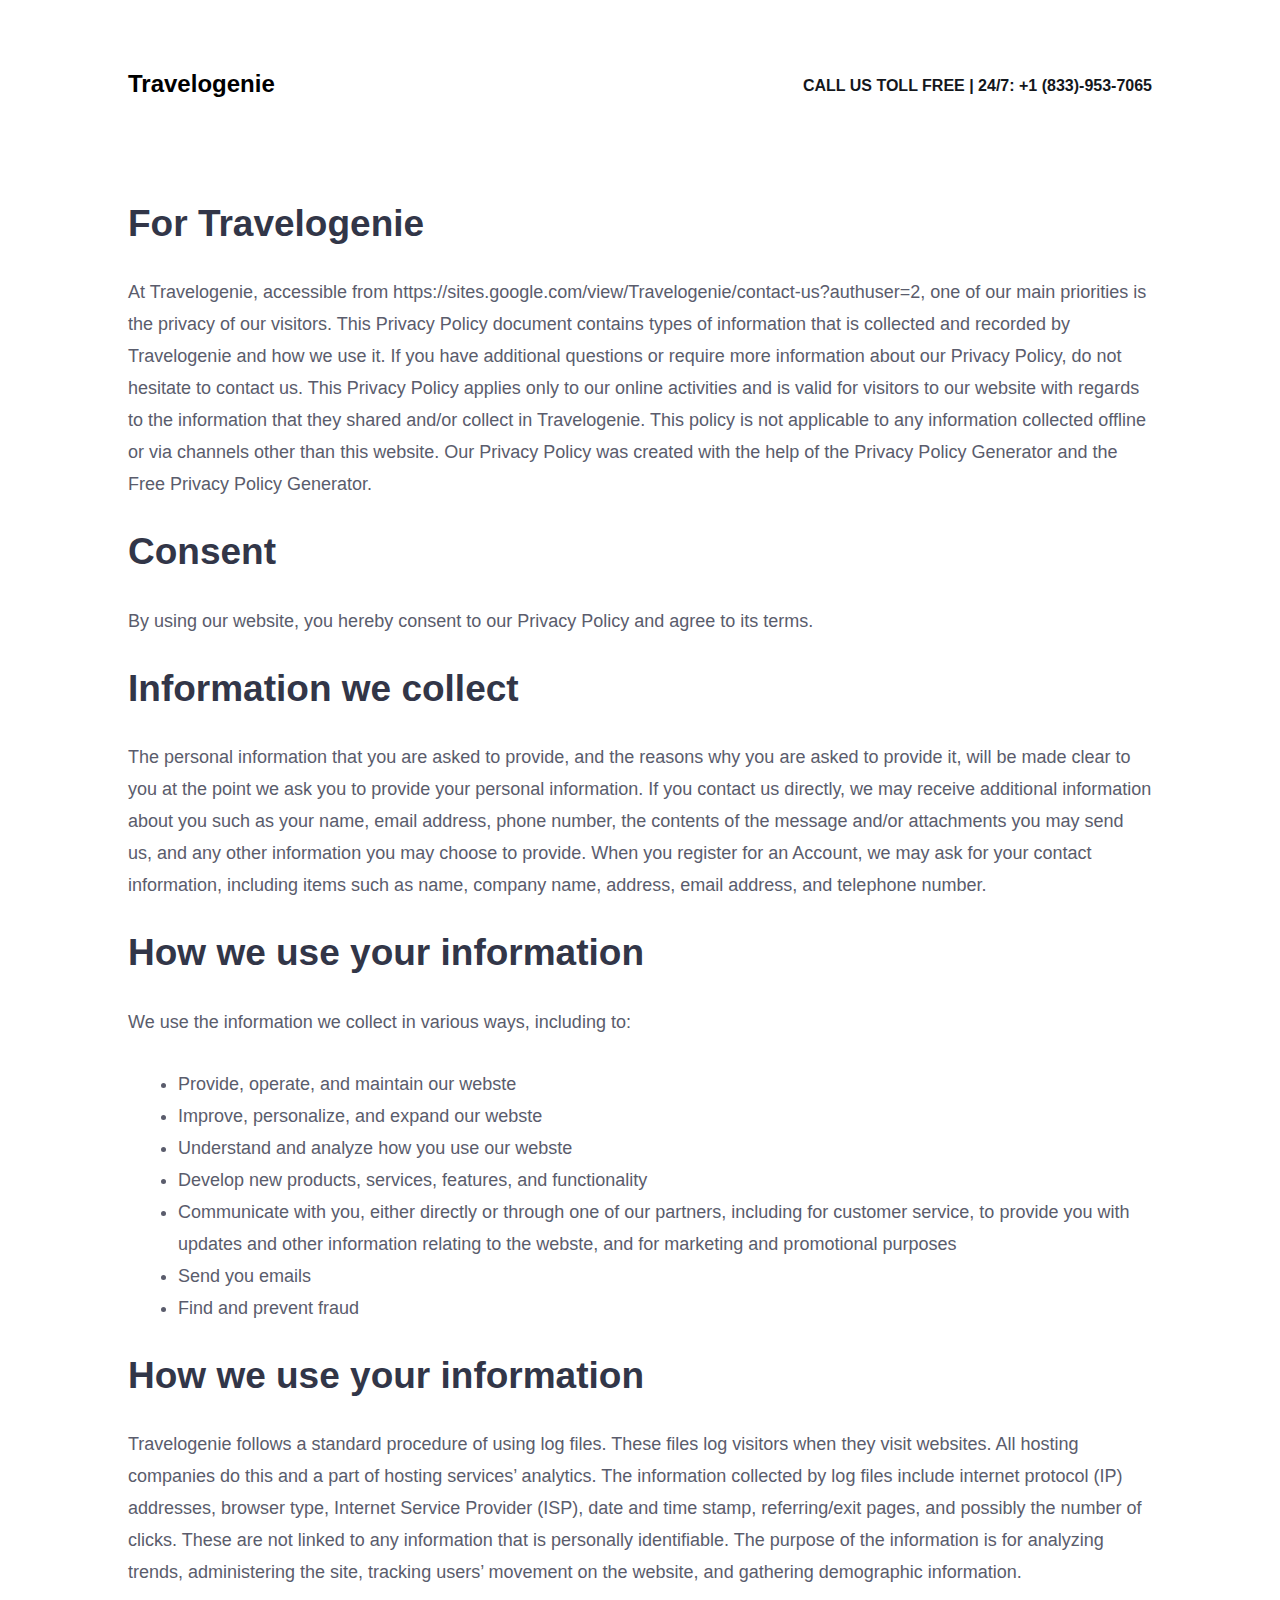
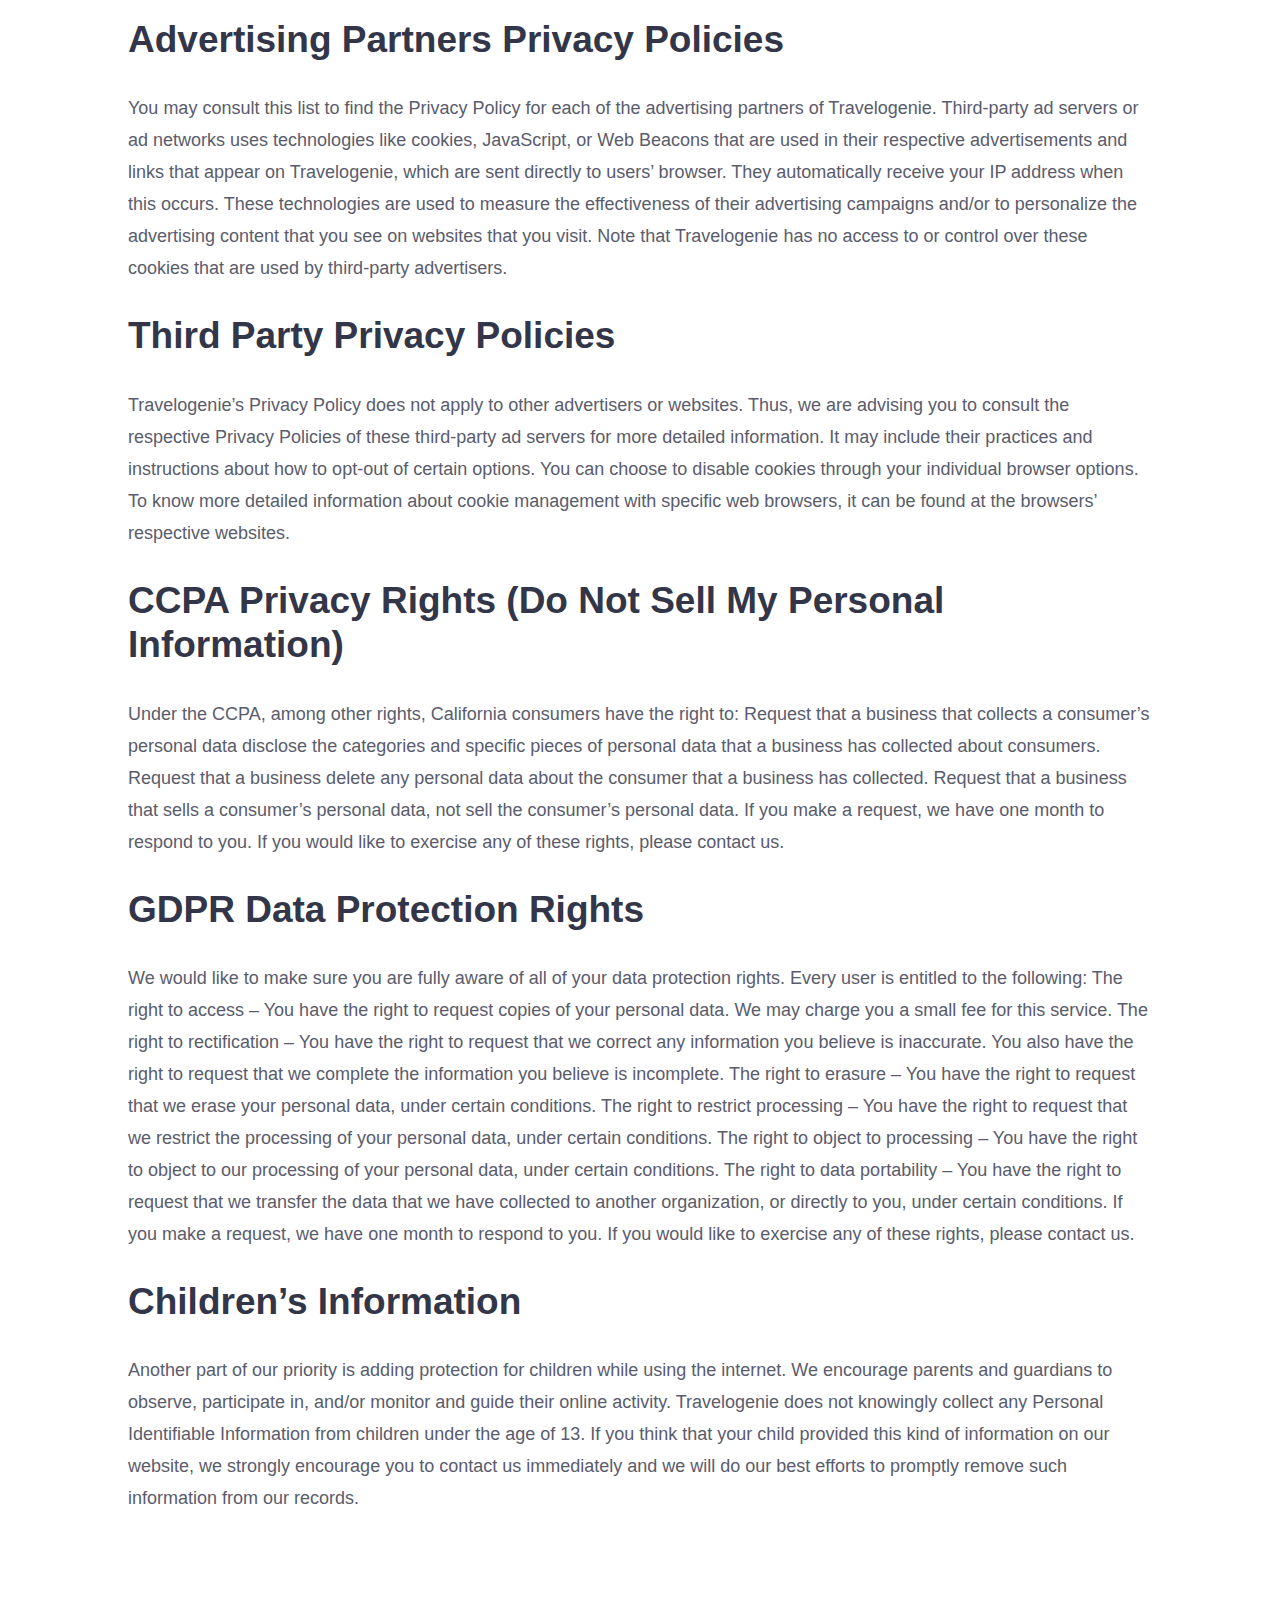
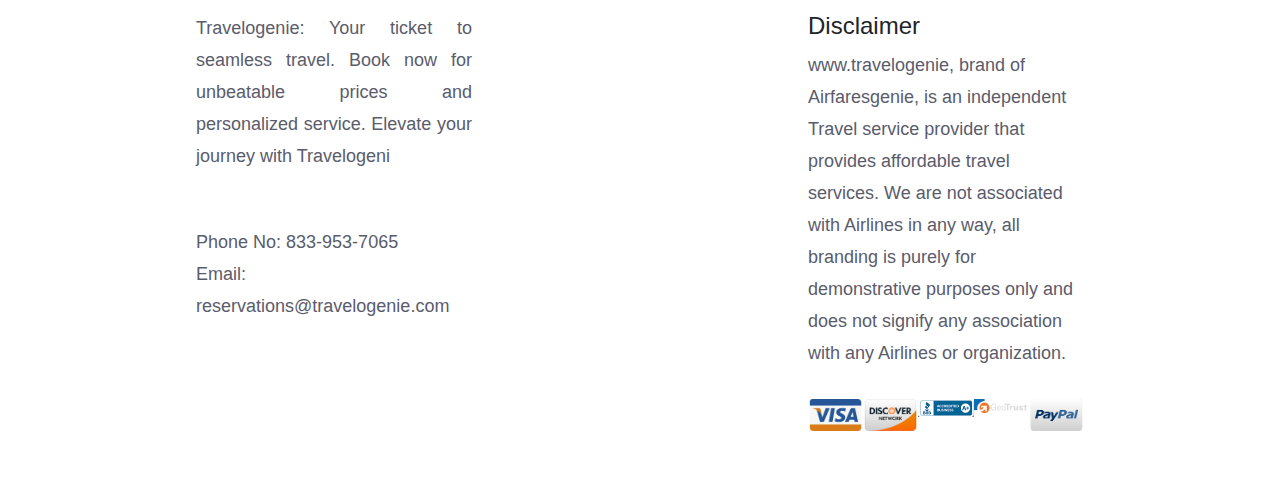
<file: privacy-policy.html>
<!DOCTYPE html>
<html lang="en">

<head>
    <meta charset="UTF-8">
    <meta http-equiv="X-UA-Compatible" content="IE=edge">
    <meta name="viewport" content="width=device-width, initial-scale=1.0">
    <title>Travelogenie | Privacy And Policy</title>
    <link rel="stylesheet" href="bootstrap.css">
    <link rel="stylesheet" href="style.css" />
    <link rel="stylesheet" href="privacy.css">
</head>

<body>
    <main>
        <div class="box1">
            <div class="box1sub">
              <h2><a href="https://travelogenie.com" style="color: black;">Travelogenie</a></h2>
              <p>CALL US TOLL FREE | 24/7: +1 (833)-953-7065</p>
            </div>
          </div>
        <section class="first">
            <h1 class="main-heading">For Travelogenie</h1>
            <p>
                At Travelogenie, accessible from
                https://sites.google.com/view/Travelogenie/contact-us?authuser=2, one of our main priorities is the
                privacy of our visitors. This Privacy Policy document contains types of information that is collected
                and recorded by Travelogenie and how we use it.

                If you have additional questions or require more information about our Privacy Policy, do not hesitate
                to contact us.

                This Privacy Policy applies only to our online activities and is valid for visitors to our website with
                regards to the information that they shared and/or collect in Travelogenie. This policy is not
                applicable to any information collected offline or via channels other than this website. Our Privacy
                Policy was created with the help of the Privacy Policy Generator and the Free Privacy Policy Generator.
            <p>
        </section>
        <section class="second">
            <h1 class="main-heading">Consent</h1>
            <p>
                By using our website, you hereby consent to our Privacy Policy and agree to its terms.
            <p>
        </section>
        <section class="third">
            <h1 class="main-heading">Information we collect</h1>
            <p>
                The personal information that you are asked to provide, and the reasons why you are asked to provide it,
                will be made clear to you at the point we ask you to provide your personal information.

                If you contact us directly, we may receive additional information about you such as your name, email
                address, phone number, the contents of the message and/or attachments you may send us, and any other
                information you may choose to provide.

                When you register for an Account, we may ask for your contact information, including items such as name,
                company name, address, email address, and telephone number.
            <p>
        </section>
        <section class="fourth">
            <h1 class="main-heading">How we use your information</h1>
            <p>
                We use the information we collect in various ways, including to:
            <p>
            <ul>
                <li>Provide, operate, and maintain our webste</li>
                <li>Improve, personalize, and expand our webste</li>
                <li>Understand and analyze how you use our webste</li>
                <li>Develop new products, services, features, and functionality</li>
                <li>Communicate with you, either directly or through one of our partners, including for customer
                    service, to provide you with updates and other information relating to the webste, and for marketing
                    and promotional purposes</li>
                <li>Send you emails</li>
                <li class="last-list" >Find and prevent fraud</li>
            </ul>
        </section>
        <section class="fifth">
            <h1 class="main-heading">How we use your information</h1>
            <p>Travelogenie follows a standard procedure of using log files. These files log visitors when they
                visit websites. All hosting companies do this and a part of hosting services’ analytics. The information
                collected by log files include internet protocol (IP) addresses, browser type, Internet Service Provider
                (ISP), date and time stamp, referring/exit pages, and possibly the number of clicks. These are not
                linked to any information that is personally identifiable. The purpose of the information is for
                analyzing trends, administering the site, tracking users’ movement on the website, and gathering
                demographic information.</p>
        </section>
        <section class="sixth">
            <h1 class="main-heading">Advertising Partners Privacy Policies</h1>
            <p>You may consult this list to find the Privacy Policy for each of the advertising partners of
                Travelogenie.

                Third-party ad servers or ad networks uses technologies like cookies, JavaScript, or Web Beacons that
                are used in their respective advertisements and links that appear on Travelogenie, which are sent
                directly to users’ browser. They automatically receive your IP address when this occurs. These
                technologies are used to measure the effectiveness of their advertising campaigns and/or to personalize
                the advertising content that you see on websites that you visit.

                Note that Travelogenie has no access to or control over these cookies that are used by third-party
                advertisers.</p>
        </section>
        <section class="seventh">
            <h1 class="main-heading">Third Party Privacy Policies</h1>
            <p>Travelogenie’s Privacy Policy does not apply to other advertisers or websites. Thus, we are advising
                you to consult the respective Privacy Policies of these third-party ad servers for more detailed
                information. It may include their practices and instructions about how to opt-out of certain options.

                You can choose to disable cookies through your individual browser options. To know more detailed
                information about cookie management with specific web browsers, it can be found at the browsers’
                respective websites.</p>
        </section>
        <section class="eight">
            <h1 class="main-heading">CCPA Privacy Rights (Do Not Sell My Personal Information)</h1>
            <p>Under the CCPA, among other rights, California consumers have the right to:

                Request that a business that collects a consumer’s personal data disclose the categories and specific pieces of personal data that a business has collected about consumers.
                
                Request that a business delete any personal data about the consumer that a business has collected.
                
                Request that a business that sells a consumer’s personal data, not sell the consumer’s personal data.
                
                If you make a request, we have one month to respond to you. If you would like to exercise any of these rights, please contact us.</p>
        </section>
        <section class="eight">
            <h1 class="main-heading">GDPR Data Protection Rights</h1>
            <p>We would like to make sure you are fully aware of all of your data protection rights. Every user is entitled to the following:

                The right to access – You have the right to request copies of your personal data. We may charge you a small fee for this service.
                
                The right to rectification – You have the right to request that we correct any information you believe is inaccurate. You also have the right to request that we complete the information you believe is incomplete.
                
                The right to erasure – You have the right to request that we erase your personal data, under certain conditions.
                
                The right to restrict processing – You have the right to request that we restrict the processing of your personal data, under certain conditions.
                
                The right to object to processing – You have the right to object to our processing of your personal data, under certain conditions.
                
                The right to data portability – You have the right to request that we transfer the data that we have collected to another organization, or directly to you, under certain conditions.
                
                If you make a request, we have one month to respond to you. If you would like to exercise any of these rights, please contact us.</p>
        </section>
        <section class="eight">
            <h1 class="main-heading">Children’s Information</h1>
            <p>Another part of our priority is adding protection for children while using the internet. We encourage parents and guardians to observe, participate in, and/or monitor and guide their online activity. Travelogenie does not knowingly collect any Personal Identifiable Information from children under the age of 13. If you think that your child provided this kind of information on our website, we strongly encourage you to contact us immediately and we will do our best efforts to promptly remove such information from our records.
            </p>
        </section>


        <div class="box8">
            <div class="row p-5">
              <div class="col-md-4 col-12">
                <p class="text-justify">Travelogenie: Your ticket to seamless travel. Book now for unbeatable prices and personalized service. Elevate your journey with Travelogeni</p>     
    
                <div class="pt-4">
                  <p>Phone No: 833-953-7065 <br> 
                    <!-- Address: 2011 Hearthside Dr Greenwood, IN 46143, USA <br>  -->
                      Email:  reservations@travelogenie.com </p>
                </div>
    
              </div>
              <div class="col-md-4 col-12 tc">
                <!-- <ul class="navbar-nav">
                  <h4>Quick Links</h4>
                  <li class="nav-item"><a class="nav-link" href="./aboutus.html" style="color: black;">About Us</a></li>
                  <li class="nav-item"><a class="nav-link" href="./refund-policy.html" style="color: black;">Refund Policy</a></li>
                  <li class="nav-item"><a class="nav-link" href="./privacy-policy.html" style="color: black;">Our Privacy Policy</a></li>
                  <li class="nav-item"><a class="nav-link" href="./terms-condition.html" style="color: black;">Terms of Conditions</a></li>
                  <li class="nav-item"><a class="nav-link" href="travelogenie.com" style="color: black;"> <span>©2023 </span> travelogenie.com</a></li>
                </ul>
                 -->
              </div>
              <div class="col-md-4 col-12">
                <h4>Disclaimer</h4>
                <p>www.travelogenie, brand of Airfaresgenie, is an independent Travel service provider that provides affordable travel services. We are not associated with Airlines in any way, all branding is purely for demonstrative purposes only and does not signify any association with any Airlines or organization.</p>
                <div class="d-flex image-logo">
                  <img src="images/visa.png" alt="">
                  <img src="images/visa2.png" alt="">
                  <img src="images/visa3.png" alt="">
                  <img src="images/visa4.png" alt="">
                  <img src="images/visa5.png" alt="">
                </div>
              </div>
            </div>    
        </div>

    </main>
</body>

</html>
</file>
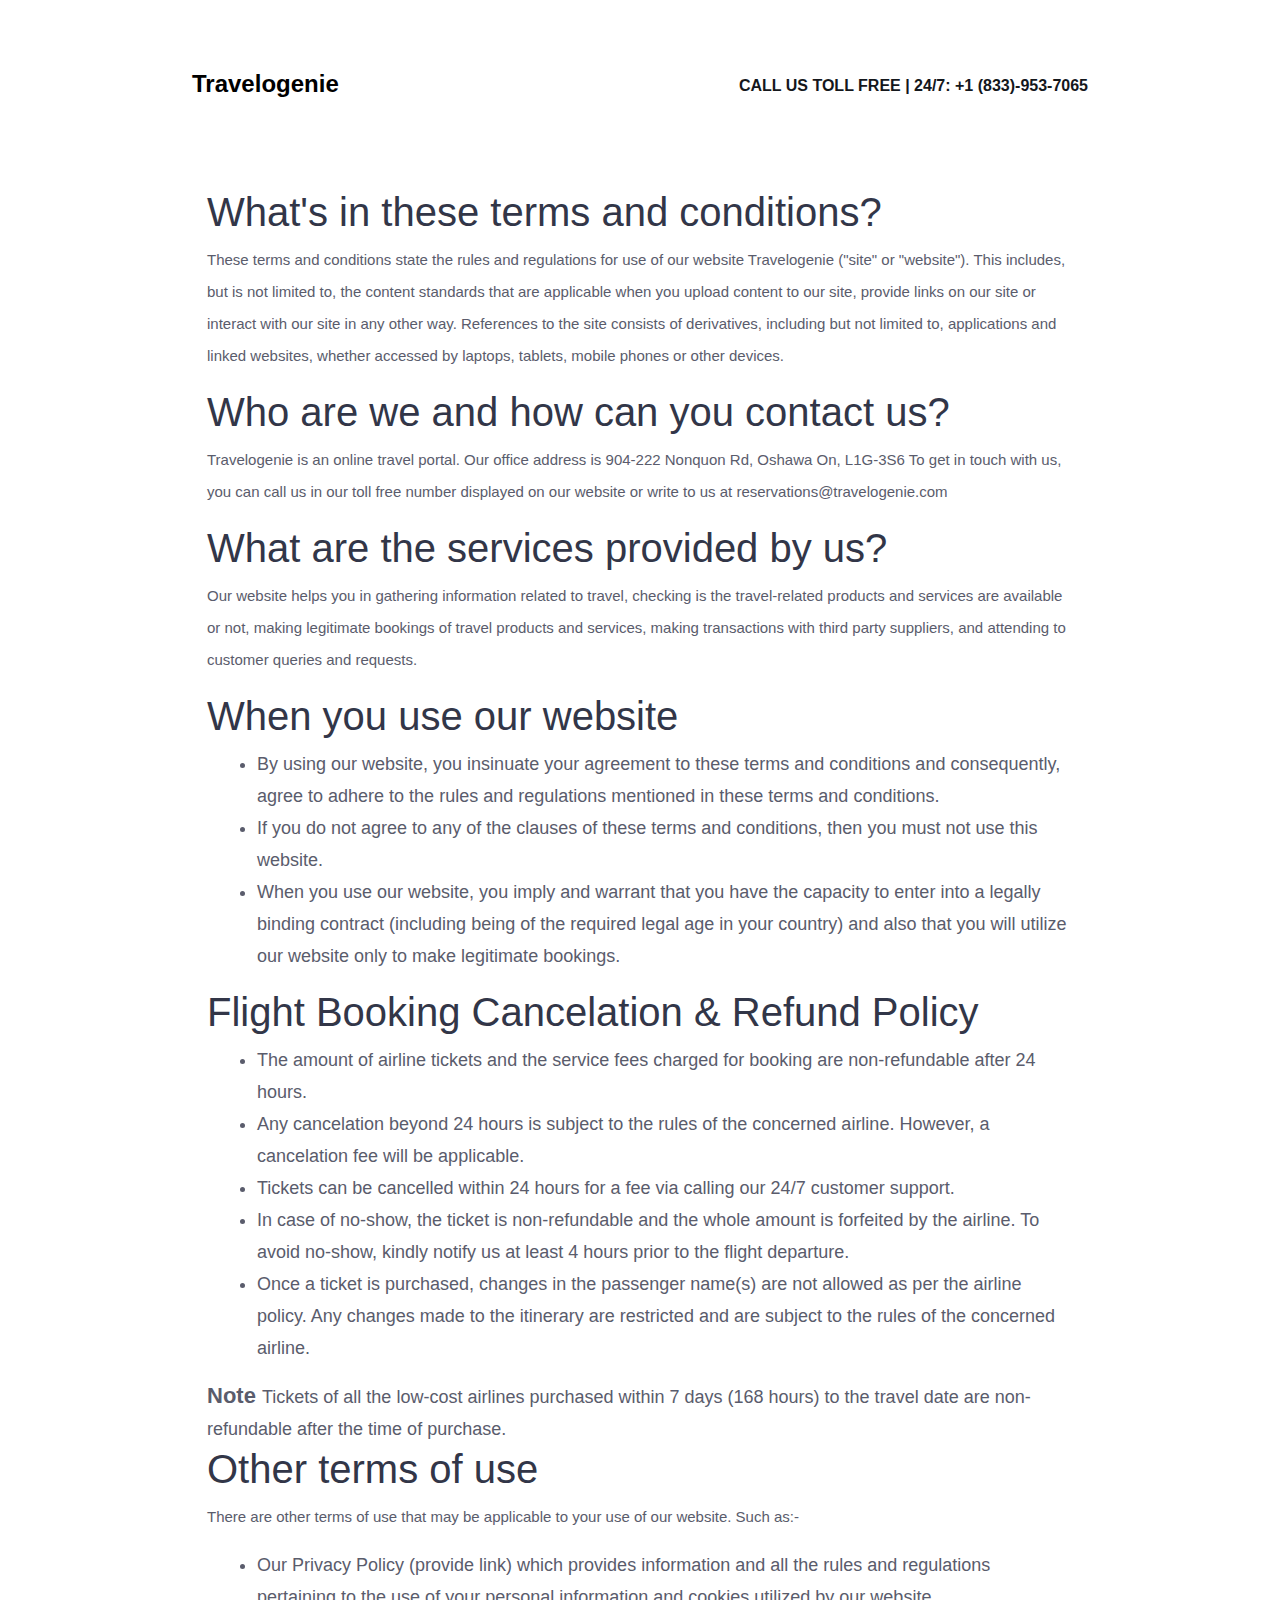
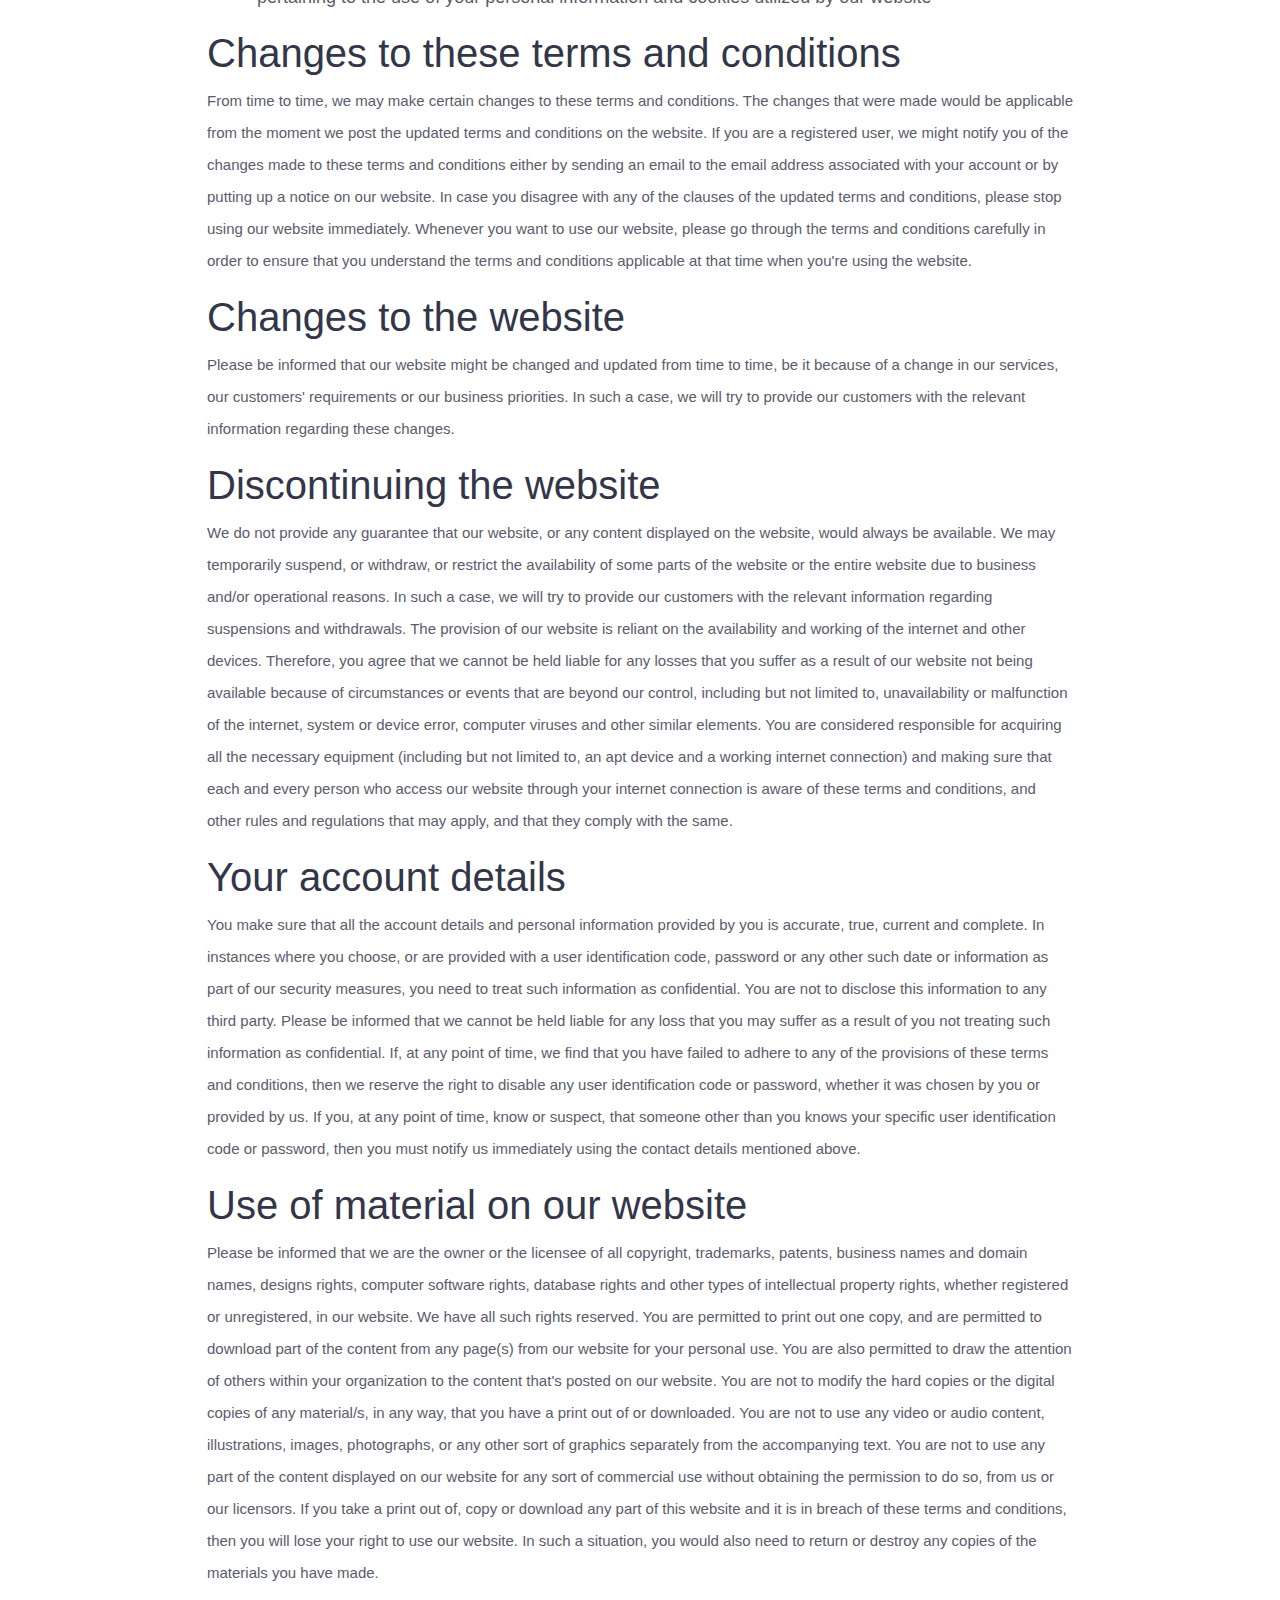
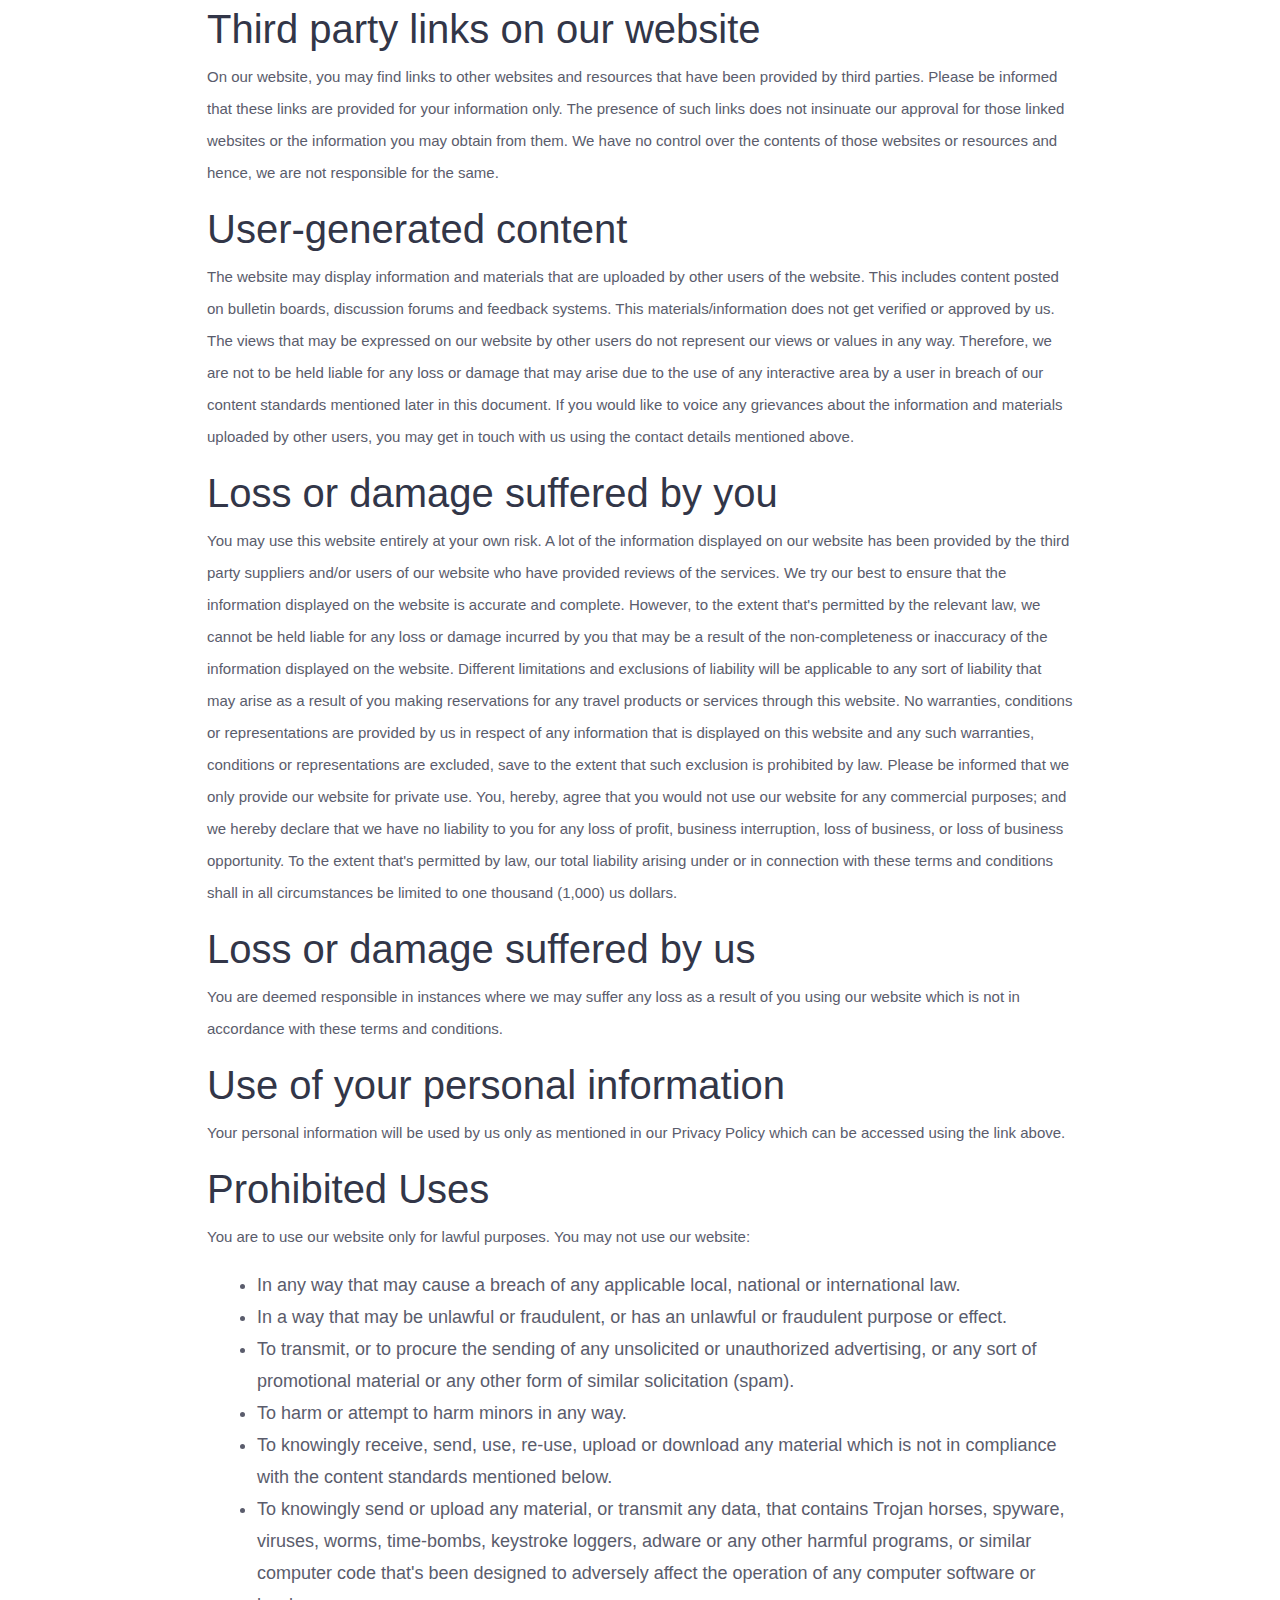
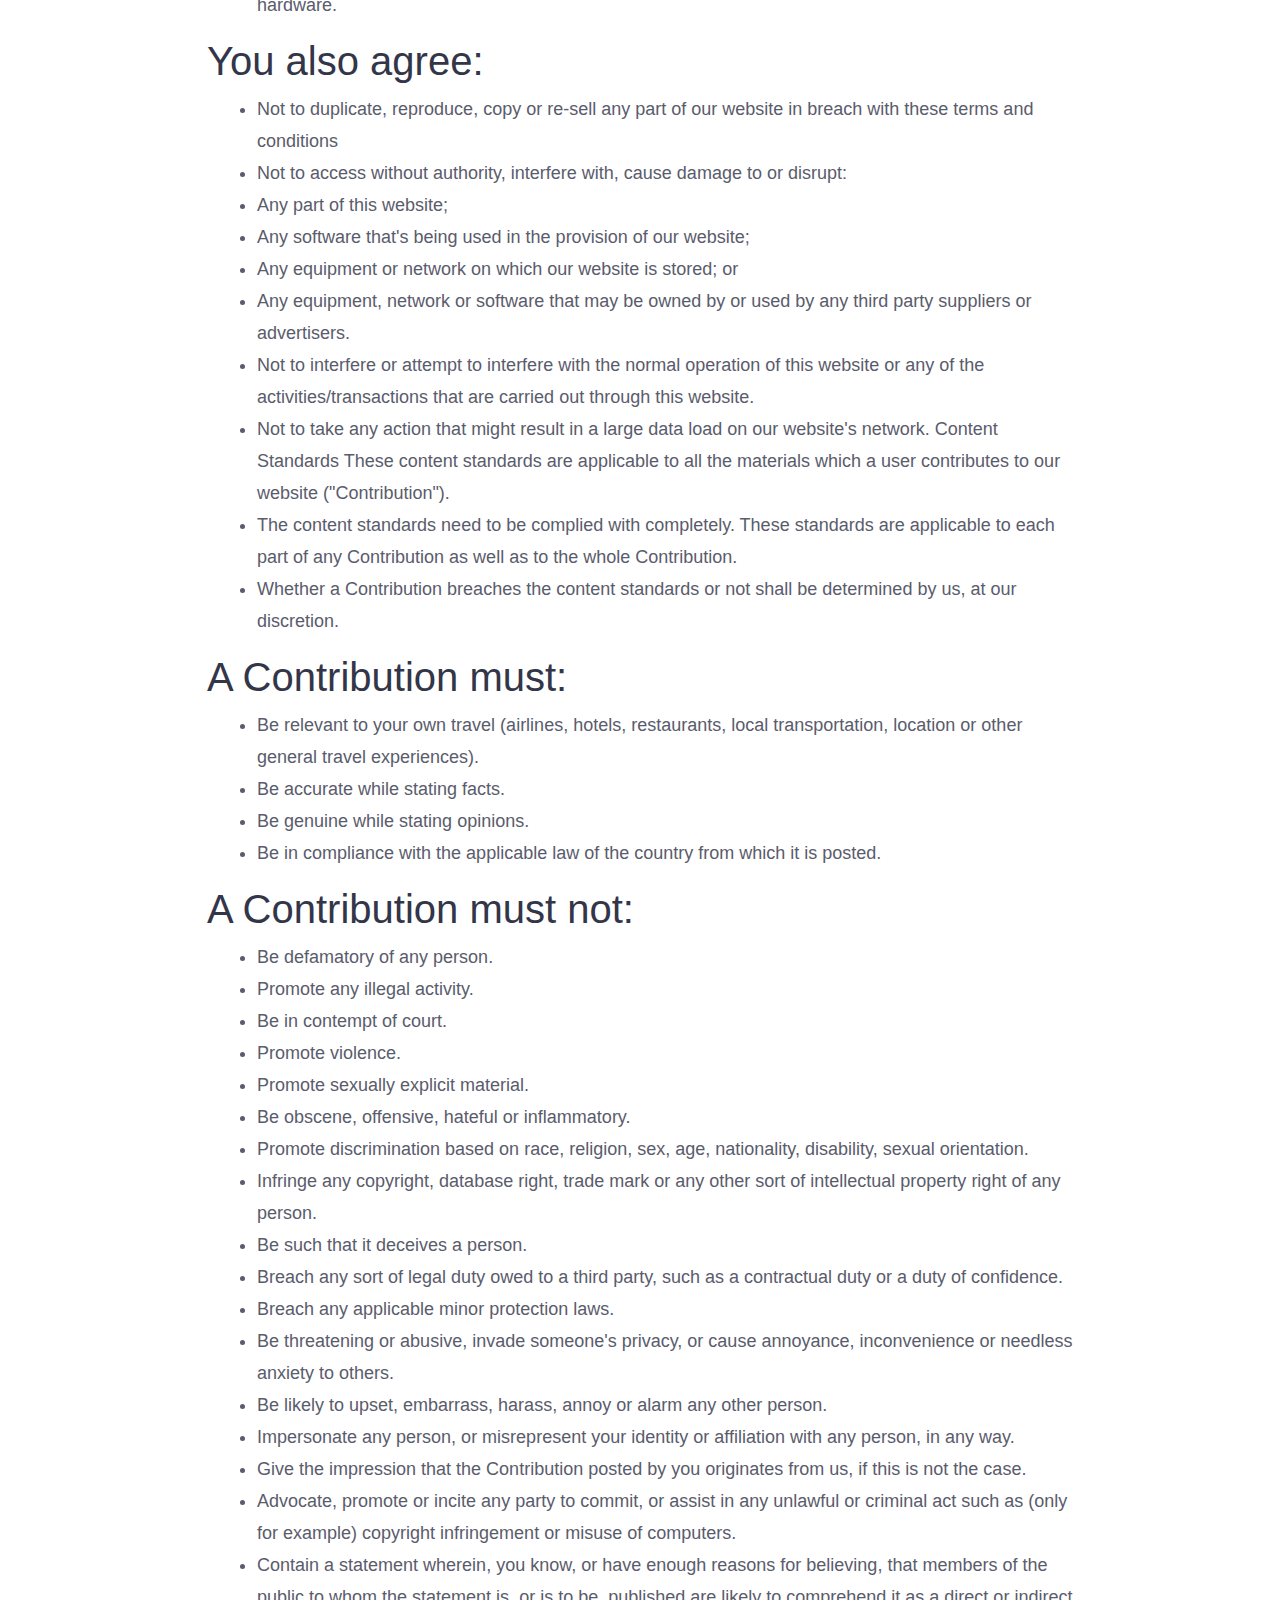
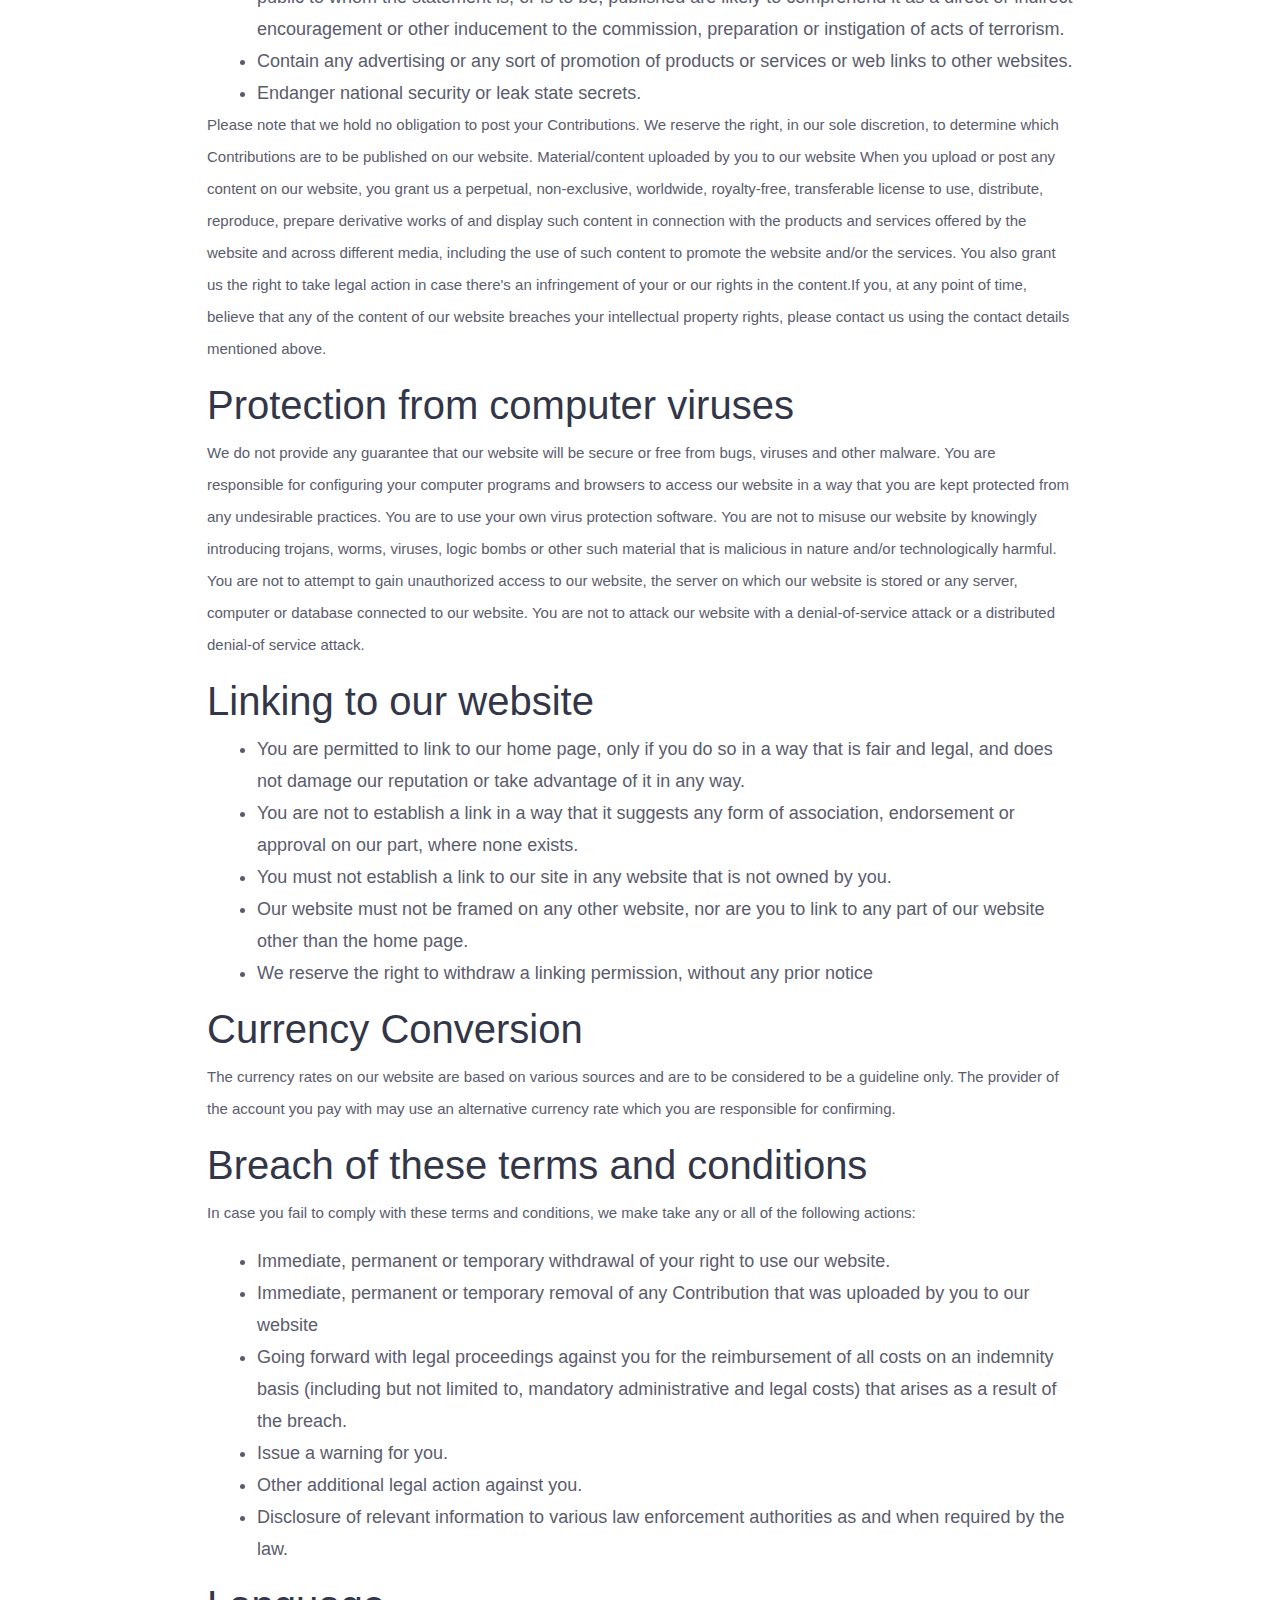
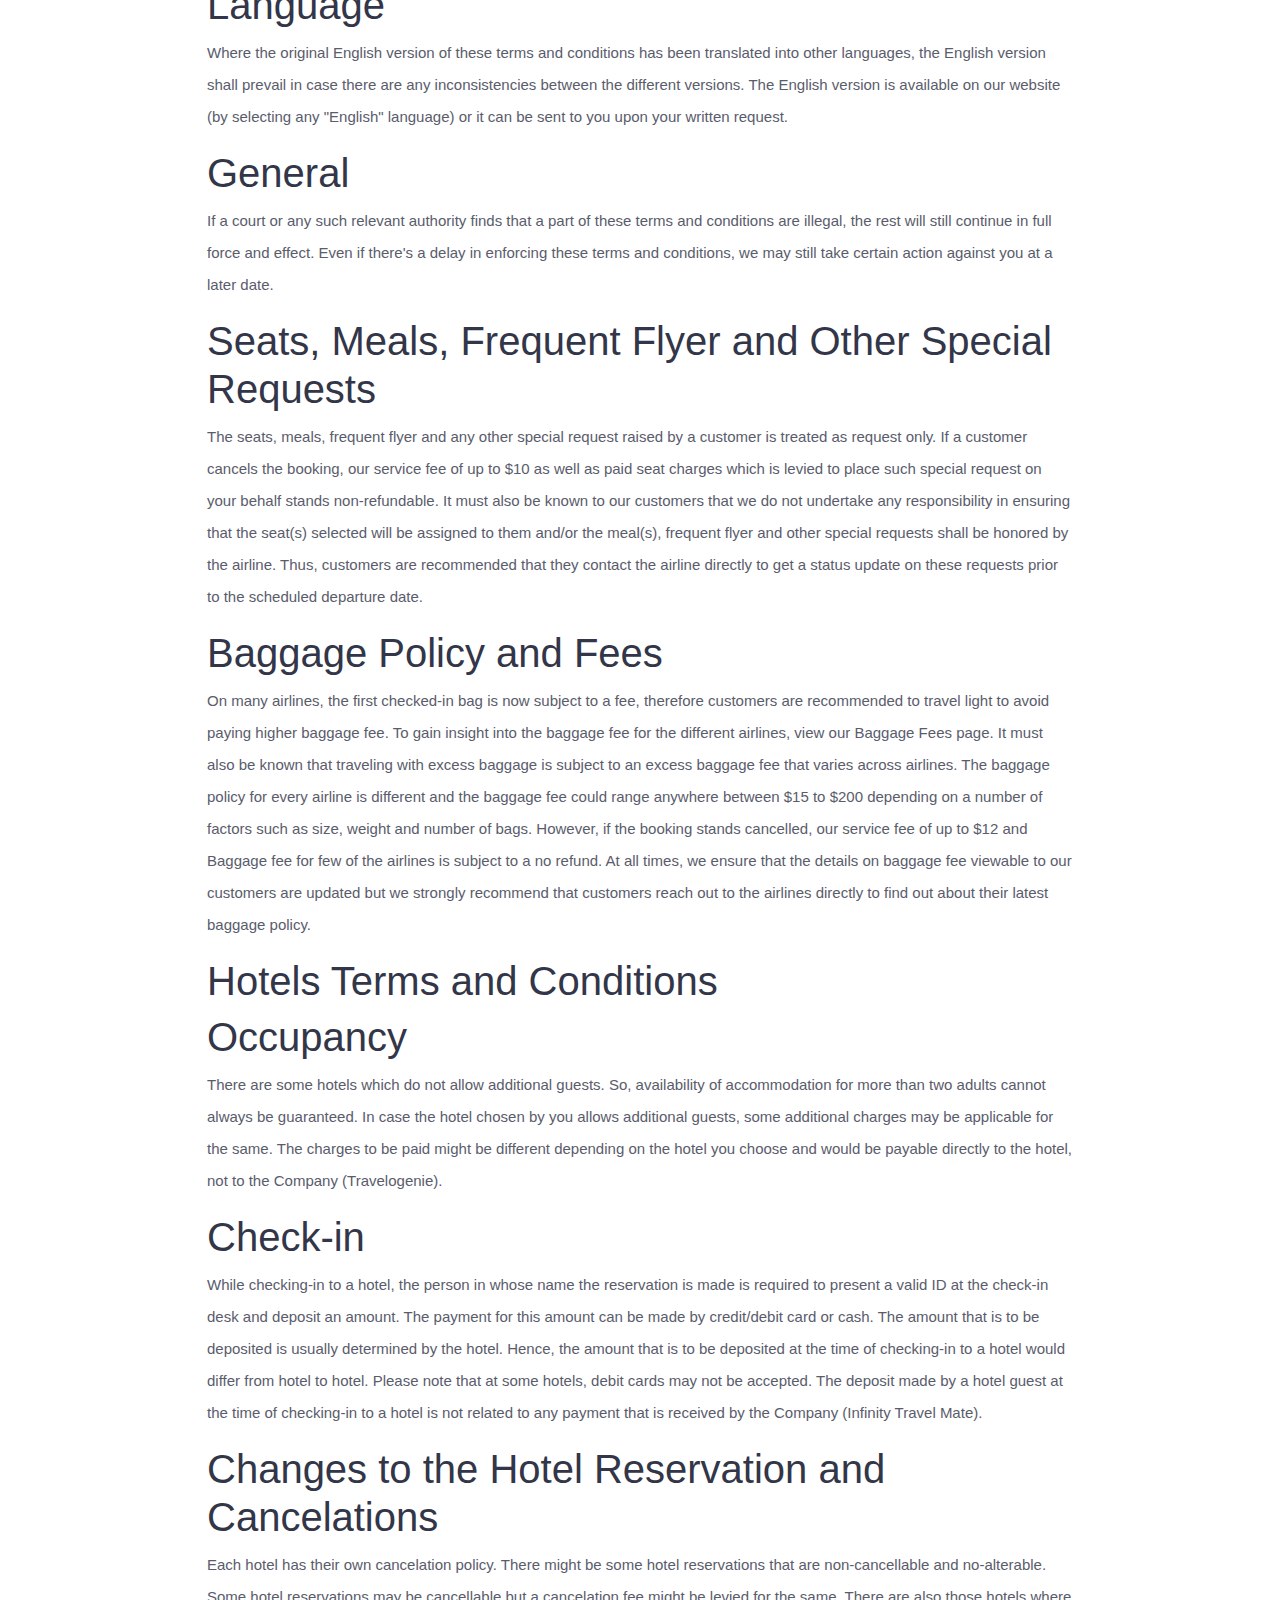
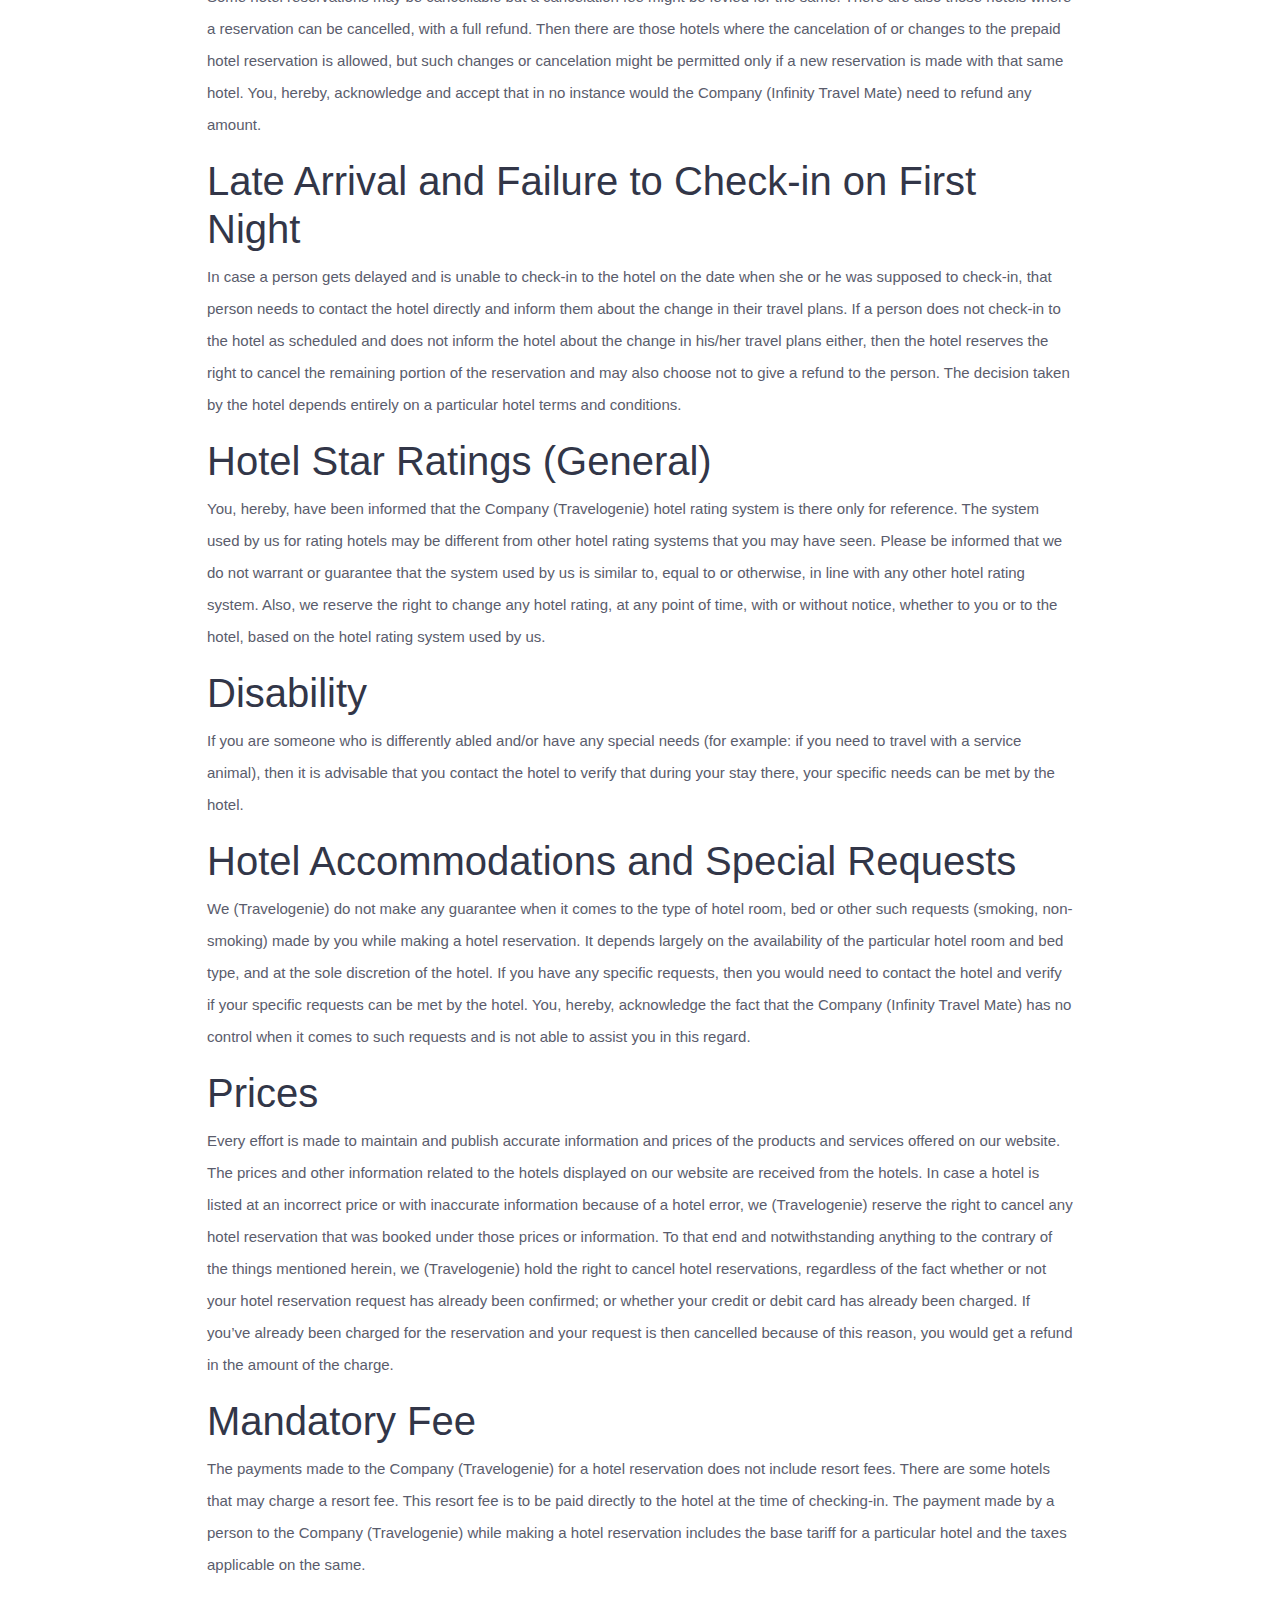
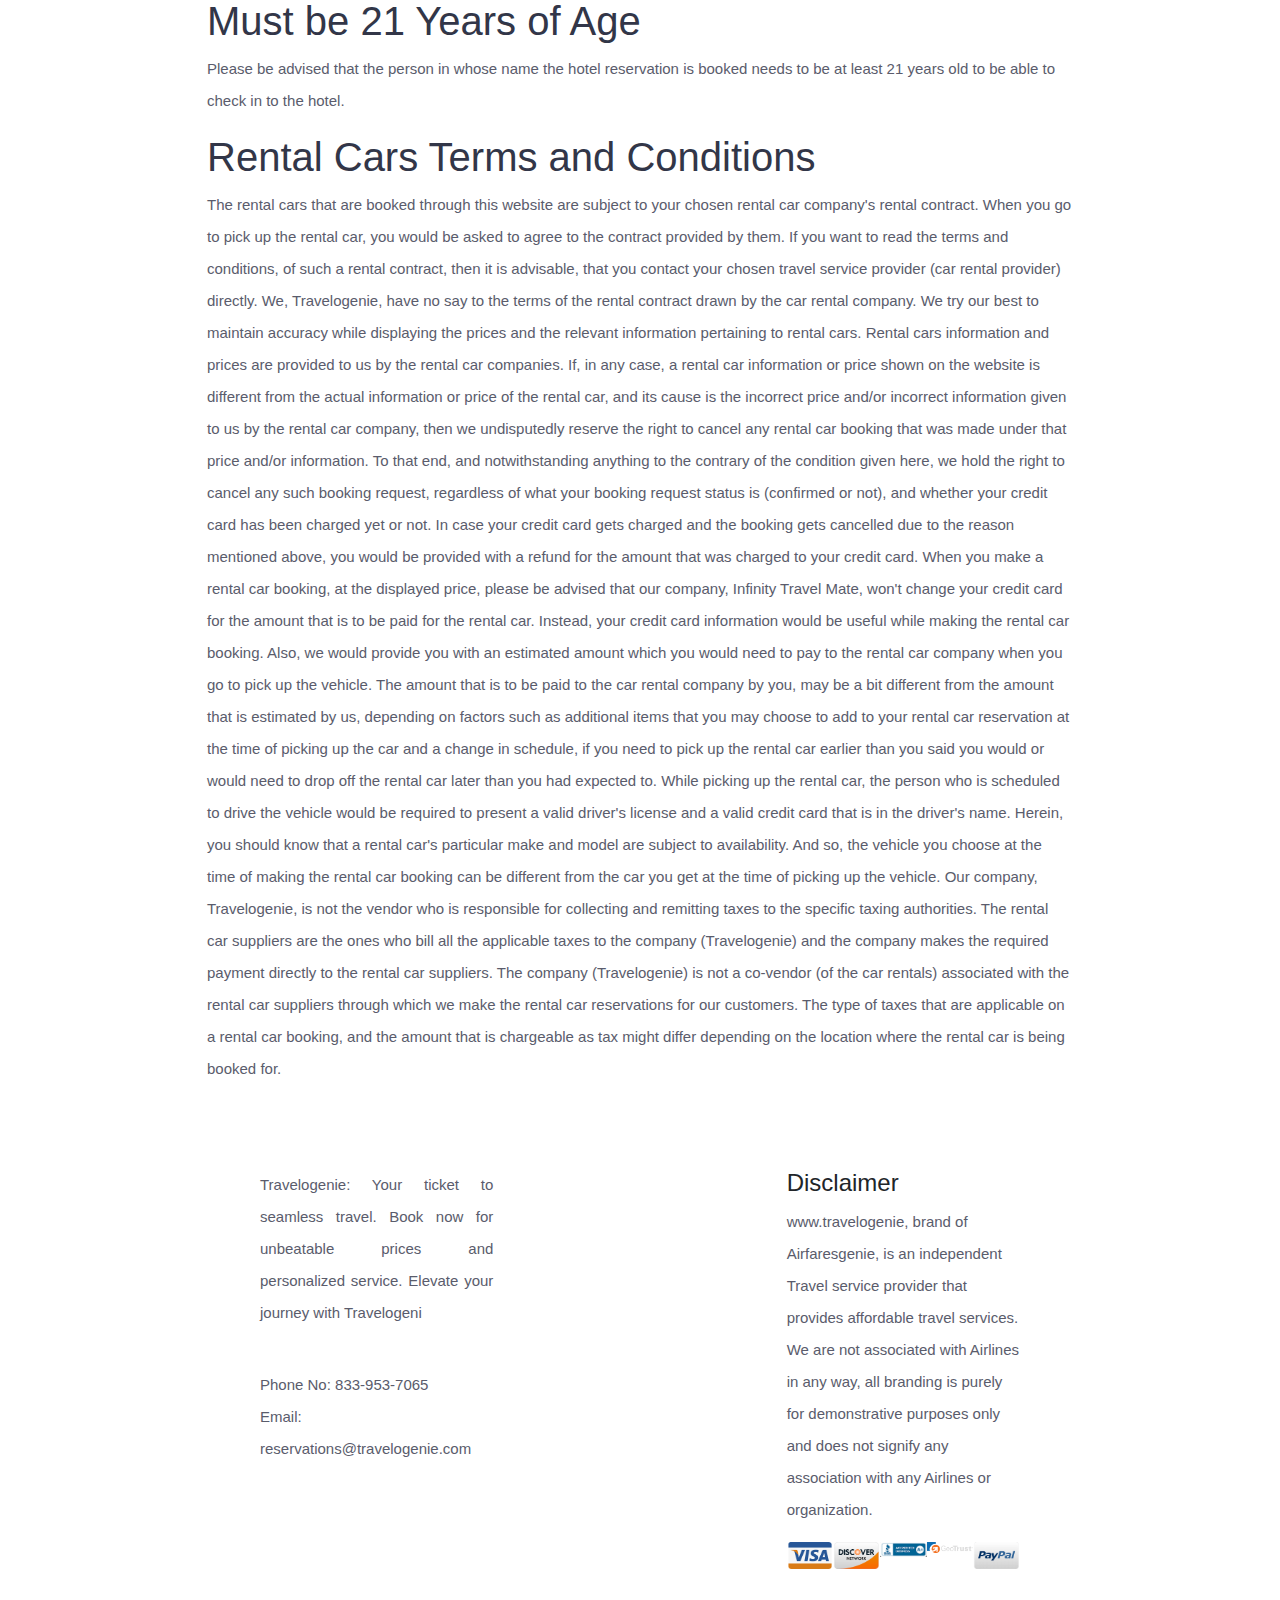
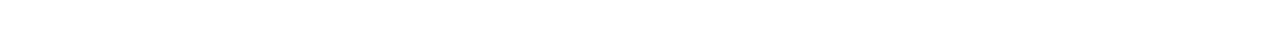
<file: terms-condition.html>
<!DOCTYPE html>
<html lang="en">
  <head>
    <meta charset="UTF-8" />
    <meta http-equiv="X-UA-Compatible" content="IE=edge" />
    <meta name="viewport" content="width=device-width, initial-scale=1.0" />
    <title>Travelogenie | Terms and Condition</title>
    <meta
      name="description"
      content="Book your airline reservations with Travelogenie. Explore our best deals and travel the world with ease."
    />
    <link rel="stylesheet" href="style.css" />
    <link rel="stylesheet" href="conditions.css" />
    <link rel="stylesheet" href="bootstrap.css">


  </head>

  <body>

    <main>
        <div class="box1">
          <div class="box1sub">
            <h2><a href="https://travelogenie.com" style="color: black;">Travelogenie</a></h2>
            <p>CALL US TOLL FREE | 24/7: +1 (833)-953-7065</p>
          </div>
        </div>
        <div class="container">
          <section>
            <h1>What's in these terms and conditions?</h1>
            <p>
              These terms and conditions state the rules and regulations for use of
              our website Travelogenie ("site" or "website"). This includes, but is
              not limited to, the content standards that are applicable when you
              upload content to our site, provide links on our site or interact with
              our site in any other way. References to the site consists of
              derivatives, including but not limited to, applications and linked
              websites, whether accessed by laptops, tablets, mobile phones or other
              devices.
            </p>
          </section>
          <section>
            <h1>Who are we and how can you contact us?</h1>
            <p>
              Travelogenie is an online travel portal. Our office address is 904-222
              Nonquon Rd, Oshawa On, L1G-3S6 To get in touch with us, you can call
              us in our toll free number displayed on our website or write to us at
              reservations@travelogenie.com
            </p>
          </section>
          <section>
            <h1>What are the services provided by us?</h1>
            <p>
              Our website helps you in gathering information related to travel,
              checking is the travel-related products and services are available or
              not, making legitimate bookings of travel products and services,
              making transactions with third party suppliers, and attending to
              customer queries and requests.
            </p>
          </section>
          <section>
            <h1>When you use our website</h1>
            <ul>
              <li>
                By using our website, you insinuate your agreement to these terms
                and conditions and consequently, agree to adhere to the rules and
                regulations mentioned in these terms and conditions.
              </li>
              <li>
                If you do not agree to any of the clauses of these terms and
                conditions, then you must not use this website.
              </li>
              <li>
                When you use our website, you imply and warrant that you have the
                capacity to enter into a legally binding contract (including being
                of the required legal age in your country) and also that you will
                utilize our website only to make legitimate bookings.
              </li>
            </ul>
          </section>
          <section>
            <h1>Flight Booking Cancelation & Refund Policy</h1>
            <ul>
              <li>
                The amount of airline tickets and the service fees charged for
                booking are non-refundable after 24 hours.
              </li>
              <li>
                Any cancelation beyond 24 hours is subject to the rules of the
                concerned airline. However, a cancelation fee will be applicable.
              </li>
              <li>
                Tickets can be cancelled within 24 hours for a fee via calling our
                24/7 customer support.
              </li>
              <li>
                In case of no-show, the ticket is non-refundable and the whole
                amount is forfeited by the airline. To avoid no-show, kindly notify
                us at least 4 hours prior to the flight departure.
              </li>
              <li>
                Once a ticket is purchased, changes in the passenger name(s) are not
                allowed as per the airline policy. Any changes made to the itinerary
                are restricted and are subject to the rules of the concerned
                airline.
              </li>
            </ul>
            <strong>Note </strong
            ><span
              >Tickets of all the low-cost airlines purchased within 7 days (168
              hours) to the travel date are non-refundable after the time of
              purchase.</span
            >
          </section>
          <section>
            <h1>Other terms of use</h1>
            <p>
              There are other terms of use that may be applicable to your use of our
              website. Such as:-
            </p>
            <ul>
              <li>
                Our Privacy Policy (provide link) which provides information and all
                the rules and regulations pertaining to the use of your personal
                information and cookies utilized by our website
              </li>
            </ul>
          </section>
          <section>
            <h1>Changes to these terms and conditions</h1>
            <p>
              From time to time, we may make certain changes to these terms and
              conditions. The changes that were made would be applicable from the
              moment we post the updated terms and conditions on the website. If you
              are a registered user, we might notify you of the changes made to
              these terms and conditions either by sending an email to the email
              address associated with your account or by putting up a notice on our
              website. In case you disagree with any of the clauses of the updated
              terms and conditions, please stop using our website immediately.
              Whenever you want to use our website, please go through the terms and
              conditions carefully in order to ensure that you understand the terms
              and conditions applicable at that time when you're using the website.
            </p>
          </section>
          <section>
            <h1>Changes to the website</h1>
            <p>
              Please be informed that our website might be changed and updated from
              time to time, be it because of a change in our services, our
              customers' requirements or our business priorities. In such a case, we
              will try to provide our customers with the relevant information
              regarding these changes.
            </p>
          </section>
          <section>
            <h1>Discontinuing the website</h1>
            <p>
              We do not provide any guarantee that our website, or any content
              displayed on the website, would always be available. We may
              temporarily suspend, or withdraw, or restrict the availability of some
              parts of the website or the entire website due to business and/or
              operational reasons. In such a case, we will try to provide our
              customers with the relevant information regarding suspensions and
              withdrawals. The provision of our website is reliant on the
              availability and working of the internet and other devices. Therefore,
              you agree that we cannot be held liable for any losses that you suffer
              as a result of our website not being available because of
              circumstances or events that are beyond our control, including but not
              limited to, unavailability or malfunction of the internet, system or
              device error, computer viruses and other similar elements. You are
              considered responsible for acquiring all the necessary equipment
              (including but not limited to, an apt device and a working internet
              connection) and making sure that each and every person who access our
              website through your internet connection is aware of these terms and
              conditions, and other rules and regulations that may apply, and that
              they comply with the same.
            </p>
          </section>
          <section>
            <h1>Your account details</h1>
            <p>
              You make sure that all the account details and personal information
              provided by you is accurate, true, current and complete. In instances
              where you choose, or are provided with a user identification code,
              password or any other such date or information as part of our security
              measures, you need to treat such information as confidential. You are
              not to disclose this information to any third party. Please be
              informed that we cannot be held liable for any loss that you may
              suffer as a result of you not treating such information as
              confidential. If, at any point of time, we find that you have failed
              to adhere to any of the provisions of these terms and conditions, then
              we reserve the right to disable any user identification code or
              password, whether it was chosen by you or provided by us. If you, at
              any point of time, know or suspect, that someone other than you knows
              your specific user identification code or password, then you must
              notify us immediately using the contact details mentioned above.
            </p>
          </section>
          <section>
            <h1>Use of material on our website</h1>
            <p>
              Please be informed that we are the owner or the licensee of all
              copyright, trademarks, patents, business names and domain names,
              designs rights, computer software rights, database rights and other
              types of intellectual property rights, whether registered or
              unregistered, in our website. We have all such rights reserved. You
              are permitted to print out one copy, and are permitted to download
              part of the content from any page(s) from our website for your
              personal use. You are also permitted to draw the attention of others
              within your organization to the content that's posted on our website.
              You are not to modify the hard copies or the digital copies of any
              material/s, in any way, that you have a print out of or downloaded.
              You are not to use any video or audio content, illustrations, images,
              photographs, or any other sort of graphics separately from the
              accompanying text. You are not to use any part of the content
              displayed on our website for any sort of commercial use without
              obtaining the permission to do so, from us or our licensors. If you
              take a print out of, copy or download any part of this website and it
              is in breach of these terms and conditions, then you will lose your
              right to use our website. In such a situation, you would also need to
              return or destroy any copies of the materials you have made.
            </p>
          </section>
          <section>
            <h1>Third party links on our website</h1>
            <p>
              On our website, you may find links to other websites and resources
              that have been provided by third parties. Please be informed that
              these links are provided for your information only. The presence of
              such links does not insinuate our approval for those linked websites
              or the information you may obtain from them. We have no control over
              the contents of those websites or resources and hence, we are not
              responsible for the same.
            </p>
          </section>
          <section>
            <h1>User-generated content</h1>
            <p>
              The website may display information and materials that are uploaded by
              other users of the website. This includes content posted on bulletin
              boards, discussion forums and feedback systems. This
              materials/information does not get verified or approved by us. The
              views that may be expressed on our website by other users do not
              represent our views or values in any way. Therefore, we are not to be
              held liable for any loss or damage that may arise due to the use of
              any interactive area by a user in breach of our content standards
              mentioned later in this document. If you would like to voice any
              grievances about the information and materials uploaded by other
              users, you may get in touch with us using the contact details
              mentioned above.
            </p>
          </section>
          <section>
            <h1>Loss or damage suffered by you</h1>
            <p>
              You may use this website entirely at your own risk. A lot of the
              information displayed on our website has been provided by the third
              party suppliers and/or users of our website who have provided reviews
              of the services. We try our best to ensure that the information
              displayed on the website is accurate and complete. However, to the
              extent that's permitted by the relevant law, we cannot be held liable
              for any loss or damage incurred by you that may be a result of the
              non-completeness or inaccuracy of the information displayed on the
              website. Different limitations and exclusions of liability will be
              applicable to any sort of liability that may arise as a result of you
              making reservations for any travel products or services through this
              website. No warranties, conditions or representations are provided by
              us in respect of any information that is displayed on this website and
              any such warranties, conditions or representations are excluded, save
              to the extent that such exclusion is prohibited by law. Please be
              informed that we only provide our website for private use. You,
              hereby, agree that you would not use our website for any commercial
              purposes; and we hereby declare that we have no liability to you for
              any loss of profit, business interruption, loss of business, or loss
              of business opportunity. To the extent that's permitted by law, our
              total liability arising under or in connection with these terms and
              conditions shall in all circumstances be limited to one thousand
              (1,000) us dollars.
            </p>
          </section>
          <section>
            <h1>Loss or damage suffered by us</h1>
            <p>
              You are deemed responsible in instances where we may suffer any loss
              as a result of you using our website which is not in accordance with
              these terms and conditions.
            </p>
          </section>
          <section>
            <h1>Use of your personal information</h1>
            <p>
              Your personal information will be used by us only as mentioned in our
              Privacy Policy which can be accessed using the link above.
            </p>
          </section>
          <section>
            <h1>Prohibited Uses</h1>
            <p>
              You are to use our website only for lawful purposes. You may not use
              our website:
            </p>
            <ul>
              <li>
                In any way that may cause a breach of any applicable local, national
                or international law.
              </li>
              <li>
                In a way that may be unlawful or fraudulent, or has an unlawful or
                fraudulent purpose or effect.
              </li>
              <li>
                To transmit, or to procure the sending of any unsolicited or
                unauthorized advertising, or any sort of promotional material or any
                other form of similar solicitation (spam).
              </li>
              <li>To harm or attempt to harm minors in any way.</li>
              <li>
                To knowingly receive, send, use, re-use, upload or download any
                material which is not in compliance with the content standards
                mentioned below.
              </li>
              <li>
                To knowingly send or upload any material, or transmit any data, that
                contains Trojan horses, spyware, viruses, worms, time-bombs,
                keystroke loggers, adware or any other harmful programs, or similar
                computer code that's been designed to adversely affect the operation
                of any computer software or hardware.
              </li>
            </ul>
          </section>
          <section>
            <h1>You also agree:</h1>
            <ul>
              <li>
                Not to duplicate, reproduce, copy or re-sell any part of our website
                in breach with these terms and conditions
              </li>
              <li>
                Not to access without authority, interfere with, cause damage to or
                disrupt:
              </li>
              <li>Any part of this website;</li>
              <li>
                Any software that's being used in the provision of our website;
              </li>
              <li>Any equipment or network on which our website is stored; or</li>
              <li>
                Any equipment, network or software that may be owned by or used by
                any third party suppliers or advertisers.
              </li>
              <li>
                Not to interfere or attempt to interfere with the normal operation
                of this website or any of the activities/transactions that are
                carried out through this website.
              </li>
              <li>
                Not to take any action that might result in a large data load on our
                website's network. Content Standards These content standards are
                applicable to all the materials which a user contributes to our
                website ("Contribution").
              </li>
              <li>
                The content standards need to be complied with completely. These
                standards are applicable to each part of any Contribution as well as
                to the whole Contribution.
              </li>
              <li>
                Whether a Contribution breaches the content standards or not shall
                be determined by us, at our discretion.
              </li>
            </ul>
          </section>
          <section>
            <h1>A Contribution must:</h1>
            <ul>
              <li>
                Be relevant to your own travel (airlines, hotels, restaurants, local
                transportation, location or other general travel experiences).
              </li>
              <li>Be accurate while stating facts.</li>
              <li>Be genuine while stating opinions.</li>
              <li>
                Be in compliance with the applicable law of the country from which
                it is posted.
              </li>
            </ul>
          </section>
          <section>
            <h1>A Contribution must not:</h1>
            <ul>
              <li>Be defamatory of any person.</li>
              <li>Promote any illegal activity.</li>
              <li>Be in contempt of court.</li>
              <li>Promote violence.</li>
              <li>Promote sexually explicit material.</li>
              <li>Be obscene, offensive, hateful or inflammatory.</li>
              <li>
                Promote discrimination based on race, religion, sex, age,
                nationality, disability, sexual orientation.
              </li>
              <li>
                Infringe any copyright, database right, trade mark or any other sort
                of intellectual property right of any person.
              </li>
              <li>Be such that it deceives a person.</li>
              <li>
                Breach any sort of legal duty owed to a third party, such as a
                contractual duty or a duty of confidence.
              </li>
              <li>Breach any applicable minor protection laws.</li>
              <li>
                Be threatening or abusive, invade someone's privacy, or cause
                annoyance, inconvenience or needless anxiety to others.
              </li>
              <li>
                Be likely to upset, embarrass, harass, annoy or alarm any other
                person.
              </li>
              <li>
                Impersonate any person, or misrepresent your identity or affiliation
                with any person, in any way.
              </li>
              <li>
                Give the impression that the Contribution posted by you originates
                from us, if this is not the case.
              </li>
              <li>
                Advocate, promote or incite any party to commit, or assist in any
                unlawful or criminal act such as (only for example) copyright
                infringement or misuse of computers.
              </li>
              <li>
                Contain a statement wherein, you know, or have enough reasons for
                believing, that members of the public to whom the statement is, or
                is to be, published are likely to comprehend it as a direct or
                indirect encouragement or other inducement to the commission,
                preparation or instigation of acts of terrorism.
              </li>
              <li>
                Contain any advertising or any sort of promotion of products or
                services or web links to other websites.
              </li>
              <li>Endanger national security or leak state secrets.</li>
              <p>
                Please note that we hold no obligation to post your Contributions.
                We reserve the right, in our sole discretion, to determine which
                Contributions are to be published on our website. Material/content
                uploaded by you to our website When you upload or post any content
                on our website, you grant us a perpetual, non-exclusive, worldwide,
                royalty-free, transferable license to use, distribute, reproduce,
                prepare derivative works of and display such content in connection
                with the products and services offered by the website and across
                different media, including the use of such content to promote the
                website and/or the services. You also grant us the right to take
                legal action in case there's an infringement of your or our rights
                in the content.If you, at any point of time, believe that any of the
                content of our website breaches your intellectual property rights,
                please contact us using the contact details mentioned above.
              </p>
            </ul>
          </section>
          <section>
            <h1>Protection from computer viruses</h1>
            <p>
              We do not provide any guarantee that our website will be secure or
              free from bugs, viruses and other malware. You are responsible for
              configuring your computer programs and browsers to access our website
              in a way that you are kept protected from any undesirable practices.
              You are to use your own virus protection software. You are not to
              misuse our website by knowingly introducing trojans, worms, viruses,
              logic bombs or other such material that is malicious in nature and/or
              technologically harmful. You are not to attempt to gain unauthorized
              access to our website, the server on which our website is stored or
              any server, computer or database connected to our website. You are not
              to attack our website with a denial-of-service attack or a distributed
              denial-of service attack.
            </p>
          </section>
          <section>
            <h1>Linking to our website</h1>
            <ul>
              <li>
                You are permitted to link to our home page, only if you do so in a
                way that is fair and legal, and does not damage our reputation or
                take advantage of it in any way.
              </li>
              <li>
                You are not to establish a link in a way that it suggests any form
                of association, endorsement or approval on our part, where none
                exists.
              </li>
              <li>
                You must not establish a link to our site in any website that is not
                owned by you.
              </li>
              <li>
                Our website must not be framed on any other website, nor are you to
                link to any part of our website other than the home page.
              </li>
              <li>
                We reserve the right to withdraw a linking permission, without any
                prior notice
              </li>
            </ul>
          </section>
          <section>
            <h1>Currency Conversion</h1>
            <p>
              The currency rates on our website are based on various sources and are
              to be considered to be a guideline only. The provider of the account
              you pay with may use an alternative currency rate which you are
              responsible for confirming.
            </p>
          </section>
          <section>
            <h1>Breach of these terms and conditions</h1>
            <p>
              In case you fail to comply with these terms and conditions, we make
              take any or all of the following actions:
            </p>
            <ul>
              <li>
                Immediate, permanent or temporary withdrawal of your right to use
                our website.
              </li>
              <li>
                Immediate, permanent or temporary removal of any Contribution that
                was uploaded by you to our website
              </li>
              <li>
                Going forward with legal proceedings against you for the
                reimbursement of all costs on an indemnity basis (including but not
                limited to, mandatory administrative and legal costs) that arises as
                a result of the breach.
              </li>
              <li>Issue a warning for you.</li>
              <li>Other additional legal action against you.</li>
              <li>
                Disclosure of relevant information to various law enforcement
                authorities as and when required by the law.
              </li>
            </ul>
          </section>
          <section>
            <h1>Language</h1>
            <p>
              Where the original English version of these terms and conditions has
              been translated into other languages, the English version shall
              prevail in case there are any inconsistencies between the different
              versions. The English version is available on our website (by
              selecting any "English" language) or it can be sent to you upon your
              written request.
            </p>
          </section>
          <section>
            <h1>General</h1>
            <p>
              If a court or any such relevant authority finds that a part of these
              terms and conditions are illegal, the rest will still continue in full
              force and effect. Even if there's a delay in enforcing these terms and
              conditions, we may still take certain action against you at a later
              date.
            </p>
          </section>
          <section>
            <h1>Seats, Meals, Frequent Flyer and Other Special Requests</h1>
            <p>
              The seats, meals, frequent flyer and any other special request raised
              by a customer is treated as request only. If a customer cancels the
              booking, our service fee of up to $10 as well as paid seat charges
              which is levied to place such special request on your behalf stands
              non-refundable. It must also be known to our customers that we do not
              undertake any responsibility in ensuring that the seat(s) selected
              will be assigned to them and/or the meal(s), frequent flyer and other
              special requests shall be honored by the airline. Thus, customers are
              recommended that they contact the airline directly to get a status
              update on these requests prior to the scheduled departure date.
            </p>
          </section>
          <section>
            <h1>Baggage Policy and Fees</h1>
            <p>
              On many airlines, the first checked-in bag is now subject to a fee,
              therefore customers are recommended to travel light to avoid paying
              higher baggage fee. To gain insight into the baggage fee for the
              different airlines, view our Baggage Fees page. It must also be known
              that traveling with excess baggage is subject to an excess baggage fee
              that varies across airlines. The baggage policy for every airline is
              different and the baggage fee could range anywhere between $15 to $200
              depending on a number of factors such as size, weight and number of
              bags. However, if the booking stands cancelled, our service fee of up
              to $12 and Baggage fee for few of the airlines is subject to a no
              refund. At all times, we ensure that the details on baggage fee
              viewable to our customers are updated but we strongly recommend that
              customers reach out to the airlines directly to find out about their
              latest baggage policy.
            </p>
          </section>
          <section>
            <h1>Hotels Terms and Conditions</h1>
            <h1>Occupancy</h1>
            <p>
              There are some hotels which do not allow additional guests. So,
              availability of accommodation for more than two adults cannot always
              be guaranteed. In case the hotel chosen by you allows additional
              guests, some additional charges may be applicable for the same. The
              charges to be paid might be different depending on the hotel you
              choose and would be payable directly to the hotel, not to the Company
              (Travelogenie).
            </p>
          </section>
          <section>
            <h1>Check-in</h1>
            <p>
              While checking-in to a hotel, the person in whose name the reservation
              is made is required to present a valid ID at the check-in desk and
              deposit an amount. The payment for this amount can be made by
              credit/debit card or cash. The amount that is to be deposited is
              usually determined by the hotel. Hence, the amount that is to be
              deposited at the time of checking-in to a hotel would differ from
              hotel to hotel. Please note that at some hotels, debit cards may not
              be accepted. The deposit made by a hotel guest at the time of
              checking-in to a hotel is not related to any payment that is received
              by the Company (Infinity Travel Mate).
            </p>
          </section>
          <section>
            <h1>Changes to the Hotel Reservation and Cancelations</h1>
            <p>
              Each hotel has their own cancelation policy. There might be some hotel
              reservations that are non-cancellable and no-alterable. Some hotel
              reservations may be cancellable but a cancelation fee might be levied
              for the same. There are also those hotels where a reservation can be
              cancelled, with a full refund. Then there are those hotels where the
              cancelation of or changes to the prepaid hotel reservation is allowed,
              but such changes or cancelation might be permitted only if a new
              reservation is made with that same hotel. You, hereby, acknowledge and
              accept that in no instance would the Company (Infinity Travel Mate)
              need to refund any amount.
            </p>
          </section>
          <section>
            <h1>Late Arrival and Failure to Check-in on First Night</h1>
            <p>
              In case a person gets delayed and is unable to check-in to the hotel
              on the date when she or he was supposed to check-in, that person needs
              to contact the hotel directly and inform them about the change in
              their travel plans. If a person does not check-in to the hotel as
              scheduled and does not inform the hotel about the change in his/her
              travel plans either, then the hotel reserves the right to cancel the
              remaining portion of the reservation and may also choose not to give a
              refund to the person. The decision taken by the hotel depends entirely
              on a particular hotel terms and conditions.
            </p>
          </section>
          <section>
            <h1>Hotel Star Ratings (General)</h1>
            <p>
              You, hereby, have been informed that the Company (Travelogenie) hotel
              rating system is there only for reference. The system used by us for
              rating hotels may be different from other hotel rating systems that
              you may have seen. Please be informed that we do not warrant or
              guarantee that the system used by us is similar to, equal to or
              otherwise, in line with any other hotel rating system. Also, we
              reserve the right to change any hotel rating, at any point of time,
              with or without notice, whether to you or to the hotel, based on the
              hotel rating system used by us.
            </p>
          </section>
          <section>
            <h1>Disability</h1>
            <p>
              If you are someone who is differently abled and/or have any special
              needs (for example: if you need to travel with a service animal), then
              it is advisable that you contact the hotel to verify that during your
              stay there, your specific needs can be met by the hotel.
            </p>
          </section>
          <section>
            <h1>Hotel Accommodations and Special Requests</h1>
            <p>
              We (Travelogenie) do not make any guarantee when it comes to the type
              of hotel room, bed or other such requests (smoking, non-smoking) made
              by you while making a hotel reservation. It depends largely on the
              availability of the particular hotel room and bed type, and at the
              sole discretion of the hotel. If you have any specific requests, then
              you would need to contact the hotel and verify if your specific
              requests can be met by the hotel. You, hereby, acknowledge the fact
              that the Company (Infinity Travel Mate) has no control when it comes
              to such requests and is not able to assist you in this regard.
            </p>
          </section>
          <section>
            <h1>Prices</h1>
            <p>
              Every effort is made to maintain and publish accurate information and
              prices of the products and services offered on our website. The prices
              and other information related to the hotels displayed on our website
              are received from the hotels. In case a hotel is listed at an
              incorrect price or with inaccurate information because of a hotel
              error, we (Travelogenie) reserve the right to cancel any hotel
              reservation that was booked under those prices or information. To that
              end and notwithstanding anything to the contrary of the things
              mentioned herein, we (Travelogenie) hold the right to cancel hotel
              reservations, regardless of the fact whether or not your hotel
              reservation request has already been confirmed; or whether your credit
              or debit card has already been charged. If you’ve already been charged
              for the reservation and your request is then cancelled because of this
              reason, you would get a refund in the amount of the charge.
            </p>
          </section>
          <section>
            <h1>Mandatory Fee</h1>
            <p>
              The payments made to the Company (Travelogenie) for a hotel
              reservation does not include resort fees. There are some hotels that
              may charge a resort fee. This resort fee is to be paid directly to the
              hotel at the time of checking-in. The payment made by a person to the
              Company (Travelogenie) while making a hotel reservation includes the
              base tariff for a particular hotel and the taxes applicable on the
              same.
            </p>
          </section>
          <section>
            <h1>Must be 21 Years of Age</h1>
            <p>
              Please be advised that the person in whose name the hotel reservation
              is booked needs to be at least 21 years old to be able to check in to
              the hotel.
            </p>
          </section>
          <section>
            <h1>Rental Cars Terms and Conditions</h1>
            <p>
              The rental cars that are booked through this website are subject to
              your chosen rental car company's rental contract. When you go to pick
              up the rental car, you would be asked to agree to the contract
              provided by them. If you want to read the terms and conditions, of
              such a rental contract, then it is advisable, that you contact your
              chosen travel service provider (car rental provider) directly. We,
              Travelogenie, have no say to the terms of the rental contract drawn by
              the car rental company. We try our best to maintain accuracy while
              displaying the prices and the relevant information pertaining to
              rental cars. Rental cars information and prices are provided to us by
              the rental car companies. If, in any case, a rental car information or
              price shown on the website is different from the actual information or
              price of the rental car, and its cause is the incorrect price and/or
              incorrect information given to us by the rental car company, then we
              undisputedly reserve the right to cancel any rental car booking that
              was made under that price and/or information. To that end, and
              notwithstanding anything to the contrary of the condition given here,
              we hold the right to cancel any such booking request, regardless of
              what your booking request status is (confirmed or not), and whether
              your credit card has been charged yet or not. In case your credit card
              gets charged and the booking gets cancelled due to the reason
              mentioned above, you would be provided with a refund for the amount
              that was charged to your credit card. When you make a rental car
              booking, at the displayed price, please be advised that our company,
              Infinity Travel Mate, won't change your credit card for the amount
              that is to be paid for the rental car. Instead, your credit card
              information would be useful while making the rental car booking. Also,
              we would provide you with an estimated amount which you would need to
              pay to the rental car company when you go to pick up the vehicle. The
              amount that is to be paid to the car rental company by you, may be a
              bit different from the amount that is estimated by us, depending on
              factors such as additional items that you may choose to add to your
              rental car reservation at the time of picking up the car and a change
              in schedule, if you need to pick up the rental car earlier than you
              said you would or would need to drop off the rental car later than you
              had expected to. While picking up the rental car, the person who is
              scheduled to drive the vehicle would be required to present a valid
              driver's license and a valid credit card that is in the driver's name.
              Herein, you should know that a rental car's particular make and model
              are subject to availability. And so, the vehicle you choose at the
              time of making the rental car booking can be different from the car
              you get at the time of picking up the vehicle. Our company,
              Travelogenie, is not the vendor who is responsible for collecting and
              remitting taxes to the specific taxing authorities. The rental car
              suppliers are the ones who bill all the applicable taxes to the
              company (Travelogenie) and the company makes the required payment
              directly to the rental car suppliers. The company (Travelogenie) is
              not a co-vendor (of the car rentals) associated with the rental car
              suppliers through which we make the rental car reservations for our
              customers. The type of taxes that are applicable on a rental car
              booking, and the amount that is chargeable as tax might differ
              depending on the location where the rental car is being booked for.
            </p>
          </section>
        </div>
        <div class="box8">
          <div class="row p-5">
            <div class="col-md-4 col-12">
              <p class="text-justify">Travelogenie: Your ticket to seamless travel. Book now for unbeatable prices and personalized service. Elevate your journey with Travelogeni</p>     
  
              <div class="pt-4">
                <p>Phone No: 833-953-7065 <br> 
                  <!-- Address: 2011 Hearthside Dr Greenwood, IN 46143, USA <br>  -->
                    Email:  reservations@travelogenie.com </p>
              </div>
  
            </div>
            <div class="col-md-4 col-12 tc">
              <!-- <ul class="navbar-nav">
                <h4>Quick Links</h4>
                <li class="nav-item"><a class="nav-link" href="./aboutus.html" style="color: black;">About Us</a></li>
                <li class="nav-item"><a class="nav-link" href="./refund-policy.html" style="color: black;">Refund Policy</a></li>
                <li class="nav-item"><a class="nav-link" href="./privacy-policy.html" style="color: black;">Our Privacy Policy</a></li>
                <li class="nav-item"><a class="nav-link" href="./terms-condition.html" style="color: black;">Terms of Conditions</a></li>
                <li class="nav-item"><a class="nav-link" href="travelogenie.com" style="color: black;"> <span>©2023 </span> travelogenie.com</a></li>
              </ul>
               -->
            </div>
            <div class="col-md-4 col-12">
              <h4>Disclaimer</h4>
              <p>www.travelogenie, brand of Airfaresgenie, is an independent Travel service provider that provides affordable travel services. We are not associated with Airlines in any way, all branding is purely for demonstrative purposes only and does not signify any association with any Airlines or organization.</p>
              <div class="d-flex image-logo">
                <img src="images/visa.png" alt="">
                <img src="images/visa2.png" alt="">
                <img src="images/visa3.png" alt="">
                <img src="images/visa4.png" alt="">
                <img src="images/visa5.png" alt="">
              </div>
            </div>
          </div>    
        </div>
      </main>

  </body>
</html>
</file>
<file: style.css>
* {
  margin: 0;
  padding: 0;
  box-sizing: border-box;
  font-family: poppins, roboto, sans-serif;
}
.container {
  max-width: 80%;
  margin: auto;
}
.box1sub {
  margin: 30px 0px 70px 0px;
  display: flex;
  justify-content: space-between;
}
.box1sub h2 {
  font-size: 24px;
  font-weight: 600;
  color: rgb(20, 23, 28);
}
.box1sub p {
  font-size: 16px;
  font-weight: 700;
  color: rgb(20, 23, 28);
}
.box2 {
  background: url(images/bg1.webp);
  min-height: 100vh;
  background-position: center;
  background-size: cover;
  background-repeat: no-repeat;
}
.flexhh {
  display: flex;
  flex-direction: column;
  /* justify-content: center; */
  min-height: 100vh;
}
.box2sub {
  color: white;
  margin-top: 12%;
  line-height: 65px;
}
.box2sub h1 {
  font-size: 50px;
  font-weight: 600;
}
.box2sub p {
  font-size: 20px;
  font-weight: 700;
}
.box2subp {
  width: 50%;
  display: grid;
  grid-template-columns: repeat(2, 1fr);
}
.box2subdown {
  margin: 0px 50px;
  background-color: rgb(8, 44, 110);
  padding: 10px;
  border-radius: 20px;
  text-align: center;
}
.box2subdown h1 {
  font-size: 45px;
  font-weight: 600;
}

.box3 {
  background-color: rgb(8, 44, 110);
  padding: 50px;
}
.box3sub {
  color: white;
  display: flex;
  justify-content: space-between;
  padding: 0px 20px;
}
.box3sub h1 {
  font-size: 45px;
  font-weight: 500;
  font-family: roboto, sans-serif !important;
}
.box4 {
  padding: 80px 50px;
}
.box4sub {
  display: flex;
  justify-content: space-between;
}
.sub {
  display: flex;
}
.sub img {
  width: 108px;
  height: 108px;
}
.subflex {
  margin-top: 10px;
}
.subflex :first-child {
  font-family: roboto, sans-serif !important;
  font-size: 21px;
  font-weight: 600;
}
.subflex :last-child {
  font-family: roboto, sans-serif !important;
  font-size: 20px;
  font-weight: 400;
}
.box5 {
  background: rgb(11, 31, 102);
  color: white;
}
.box5sub {
  text-align: center;
  line-height: 39px;
  font-weight: 500;
}
.box5sub h1 {
  font-size: 39px;
  font-weight: 500;
  font-family: roboto, sans-serif !important;
  padding: 50px;
}
.box5subhead {
  display: grid;
  grid-template-columns: repeat(3, 1fr);
}
.box5subhead h2 {
  font-size: 35px;
  font-weight: 500;
  font-family: roboto, sans-serif !important;
  padding: 35px 0px;
}

.box6sub {
  text-align: center;
  padding: 51px;
}
.box6sub h2 {
  font-size: 36px;
  font-weight: 500;
  font-family: roboto, sans-serif !important;
  padding: 50px;
}
.box6sub p {
  font-size: 19px;
  line-height: 29px;
  font-weight: 400;
  font-family: roboto, sans-serif !important;
}
.box7 {
  background: url(images/img2.jpg);
  background-repeat: no-repeat;
  background-size: cover;
  background-position: center;
  display: flex;
  flex-direction: column;
  justify-content: center;
  height: 80vh;
  color: #fff;
}

.aaaa {
  display: grid;
  grid-template-columns: repeat(2, 1fr);
  text-align: center;
}
.box7sub h2 {
  padding: 50px;
  font-family: sans-serif !important;
  font-size: 40px;
  font-weight: 400;
}
.box7sub p {
  padding: 0px 10px;
  font-family: roboto !important;
  font-size: 17px;
  font-weight: 400;
}
.box8 {
  padding: 20px;
}

.tc {
  text-align: center;
}
.box8up {
  display: flex;
  justify-content: center;
}
.box8up a {
  padding: 20px;
  font-size: 17px;
  font-weight: 400;
  text-decoration: none;
  color: rgb(20, 23, 28);
}
footer {
  background-color: rgb(36, 14, 105);
  color: white;
  padding: 10px;
  text-align: center;
  position: sticky;
  bottom: 0;
}
.footerup {
  /* padding: 20px; */
  padding-top: 20px;
  padding-bottom: 15px;
}
.footerup h2 {
  font-size: 24px;
  font-weight: 600;
}
.footerdown {
  padding: 20px;
}
.footerdown {
  display: flex;
  justify-content: center;
  align-items: baseline;
  font-size: 24px;
  font-weight: 600;
}
.footerdown h2 {
  font-size: 17px;
}
.ring-img {
  width: 35px;
  height: 35px;
}
.show-in-mobile {
  display: none;
  background-color: #003096;
}
.mb-btn {
  display: flex;
  justify-content: center;
  align-items: center;
  background-color: rgb(8, 44, 110);
  color: white;
  padding: 10px 20px;
  text-decoration: none;
  font-size: 17px;
  font-weight: 600;
  text-align: center;
}
.mb-btn img {
  width: 30px;
}

@media only screen and (max-width: 900px) {
  /*Tablets [601px -> 1200px]*/
  .hide-in-mobile {
    display: none;
  }
  .show-in-mobile {
    display: block;
    display: flex;
    flex-direction: column;
    align-items: center;
  }
}
.mb-container {
  margin-top: 40px;
  display: flex;
  flex-direction: column;
  justify-content: center;
  align-items: center;
  gap: 20px;
  text-decoration: none;
}

.call-icn {
  width: 55px;
  height: 55px;
  background-color: rgb(8, 44, 110);
  padding: 20px;
  border-radius: 50%;
  display: flex;
  justify-content: center;
  align-items: center;
}
.call-icn img {
  width: 30px;
  height: 30px;
}
.c-service {
  font-size: 25px;
  color: rgb(8, 44, 110);
  text-align: center;
}

.w-time {
  font-size: 18px;
  text-align: center;
}
.plane-img {
  width: 80%;
}

.image-logo img {
  width: 20%;
  height: 10%;
  object-fit: cover;
}

.about-img img {
  width: 100%;
  height: 100%;
}

.text-bg {
  font-size: 25px;
  color: tomato;
  text-align: center;
}

.text-bg:hover {
  color: blue;
}

@media screen and (max-width: 600px) {
  .text-bg {
    font-size: 15px;
  }
  .box1sub p {
    font-size: 10px;
  }
}

.mb-container {
  background-color: #003096;
  width: 100vw;
  height: 100vh;
}

.font-a-link {
  color: #fff !important;
  font-weight: 700;
}

.font-a-link p {
  font-size: 20px;
}

.font-001 {
  font-size: 36px !important;
  /* line-height: 36px !important; */
}

.call-ic {
  display: flex;
  justify-content: center;
  align-items: center;
}

.call-ic img {
  width: 100px;
  height: 100px;
}

.font-002 {
  font-size: 32px;
  color: yellow;
  font-weight: 600;
}

.btn-cstm-001 {
  border: 1px solid #fff;
  padding: 10px 10px;
  display: inline-block;
  margin-top: 10px;
}
</file>
<file: privacy.css>
main{
    width: 80%;
    margin: auto;
    margin-top: 70px;
}
.main-heading{
    font-size: 37px;
    font-weight: 600;
    color: rgb(50,54,72);
    margin-bottom: 30px;
}
p{
    font-size: 18px;
    line-height: 32px;
    color: rgb(90,92,108);
    margin-bottom: 30px;
}
li{
    font-size: 18px;
    line-height: 32px;
    color: rgb(90,92,108);
    margin-left: 50px;
}
.last-list{
    margin-bottom: 30px;
}
</file>
<file: conditions.css>
main {
    width: 70%;
    margin: auto;
    margin-top: 70px;
}

h1 {
    font-size: 34px;
    font-weight: 600;
    color: rgb(50, 54, 72);
    margin-bottom: 30px;
}

p {
    font-size: 15px;
    line-height: 32px;
    color: rgb(90, 92, 108);
    margin-bottom: 30px;
}

li {
    font-size: 18px;
    line-height: 32px;
    color: rgb(90, 92, 108);
    margin-left: 50px;
}

.last-list {
    margin-bottom: 30px;
}

span {
    font-size: 18px;
    line-height: 32px;
    color: rgb(90, 92, 108);
    margin-bottom: 30px;
}

strong{
    font-size: 22px;
    line-height: 32px;
    color: rgb(90, 92, 108);
    margin-bottom: 30px;
}
</file>
